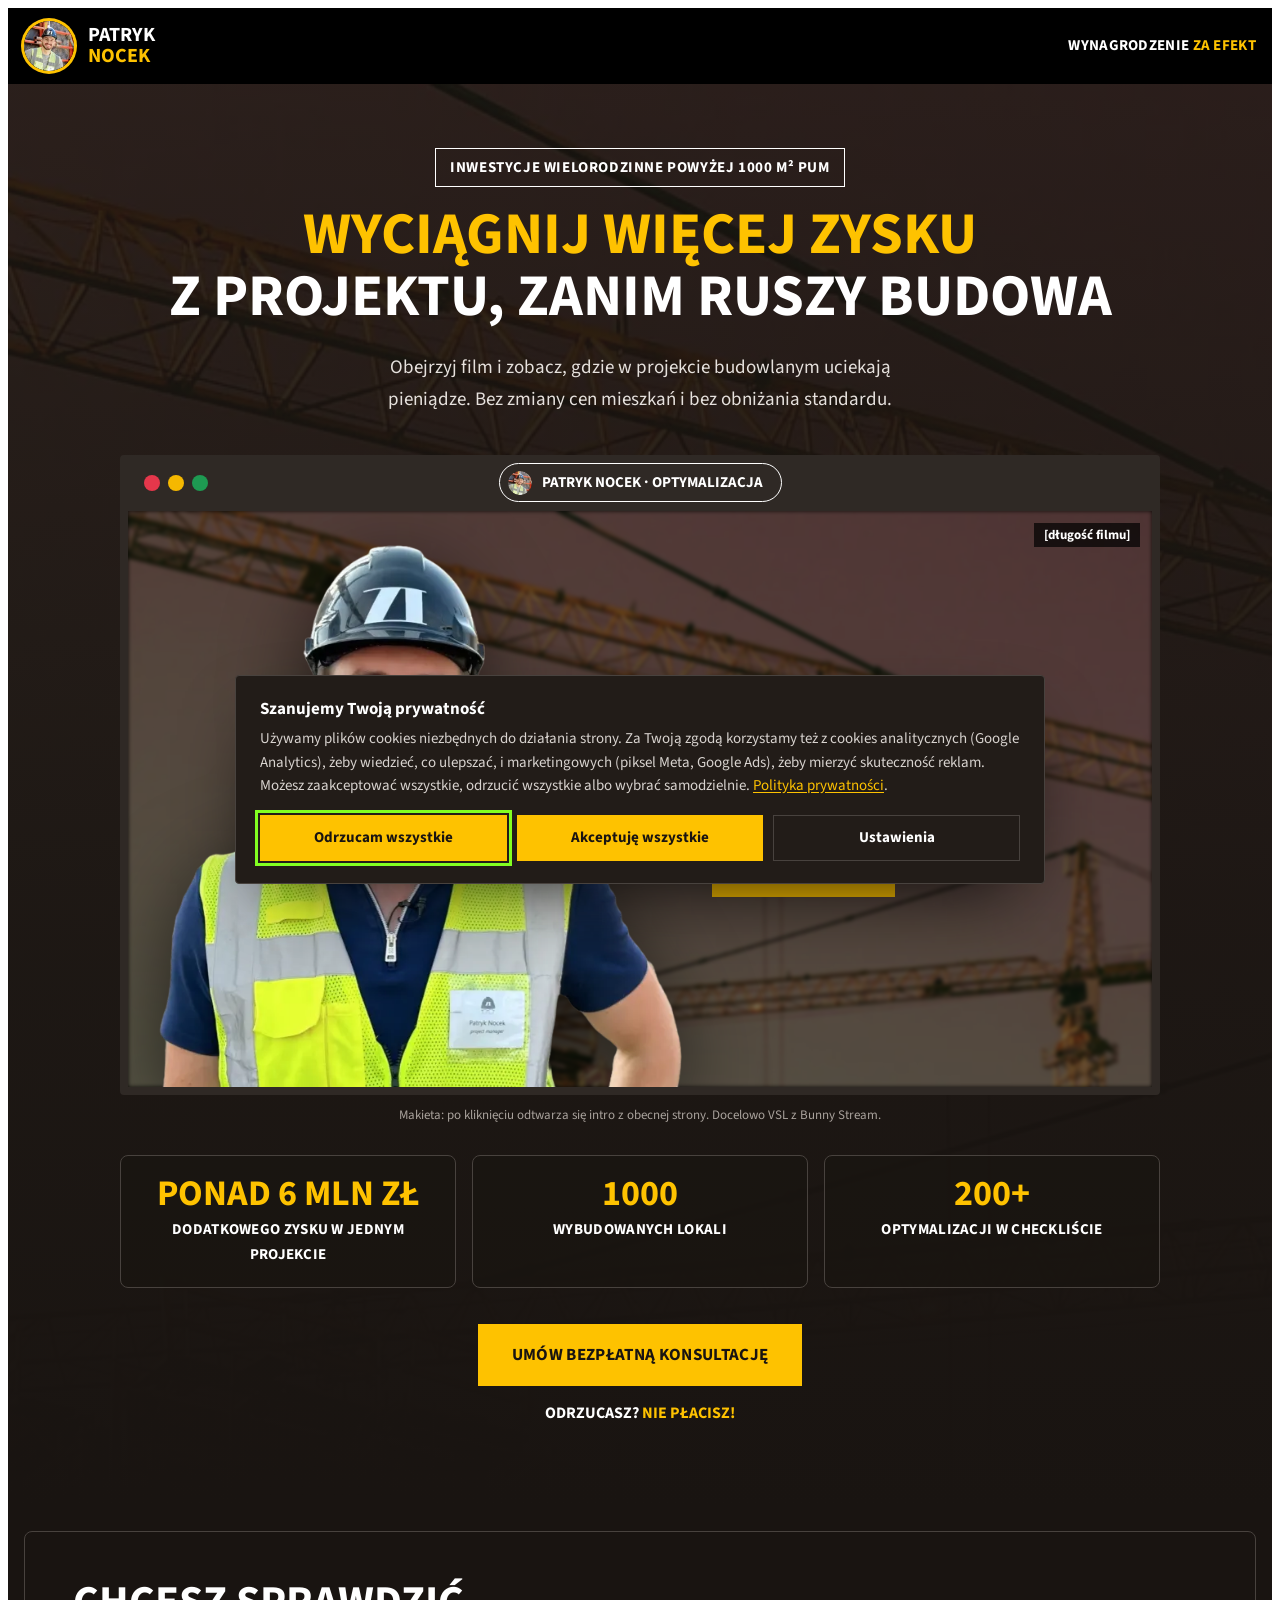
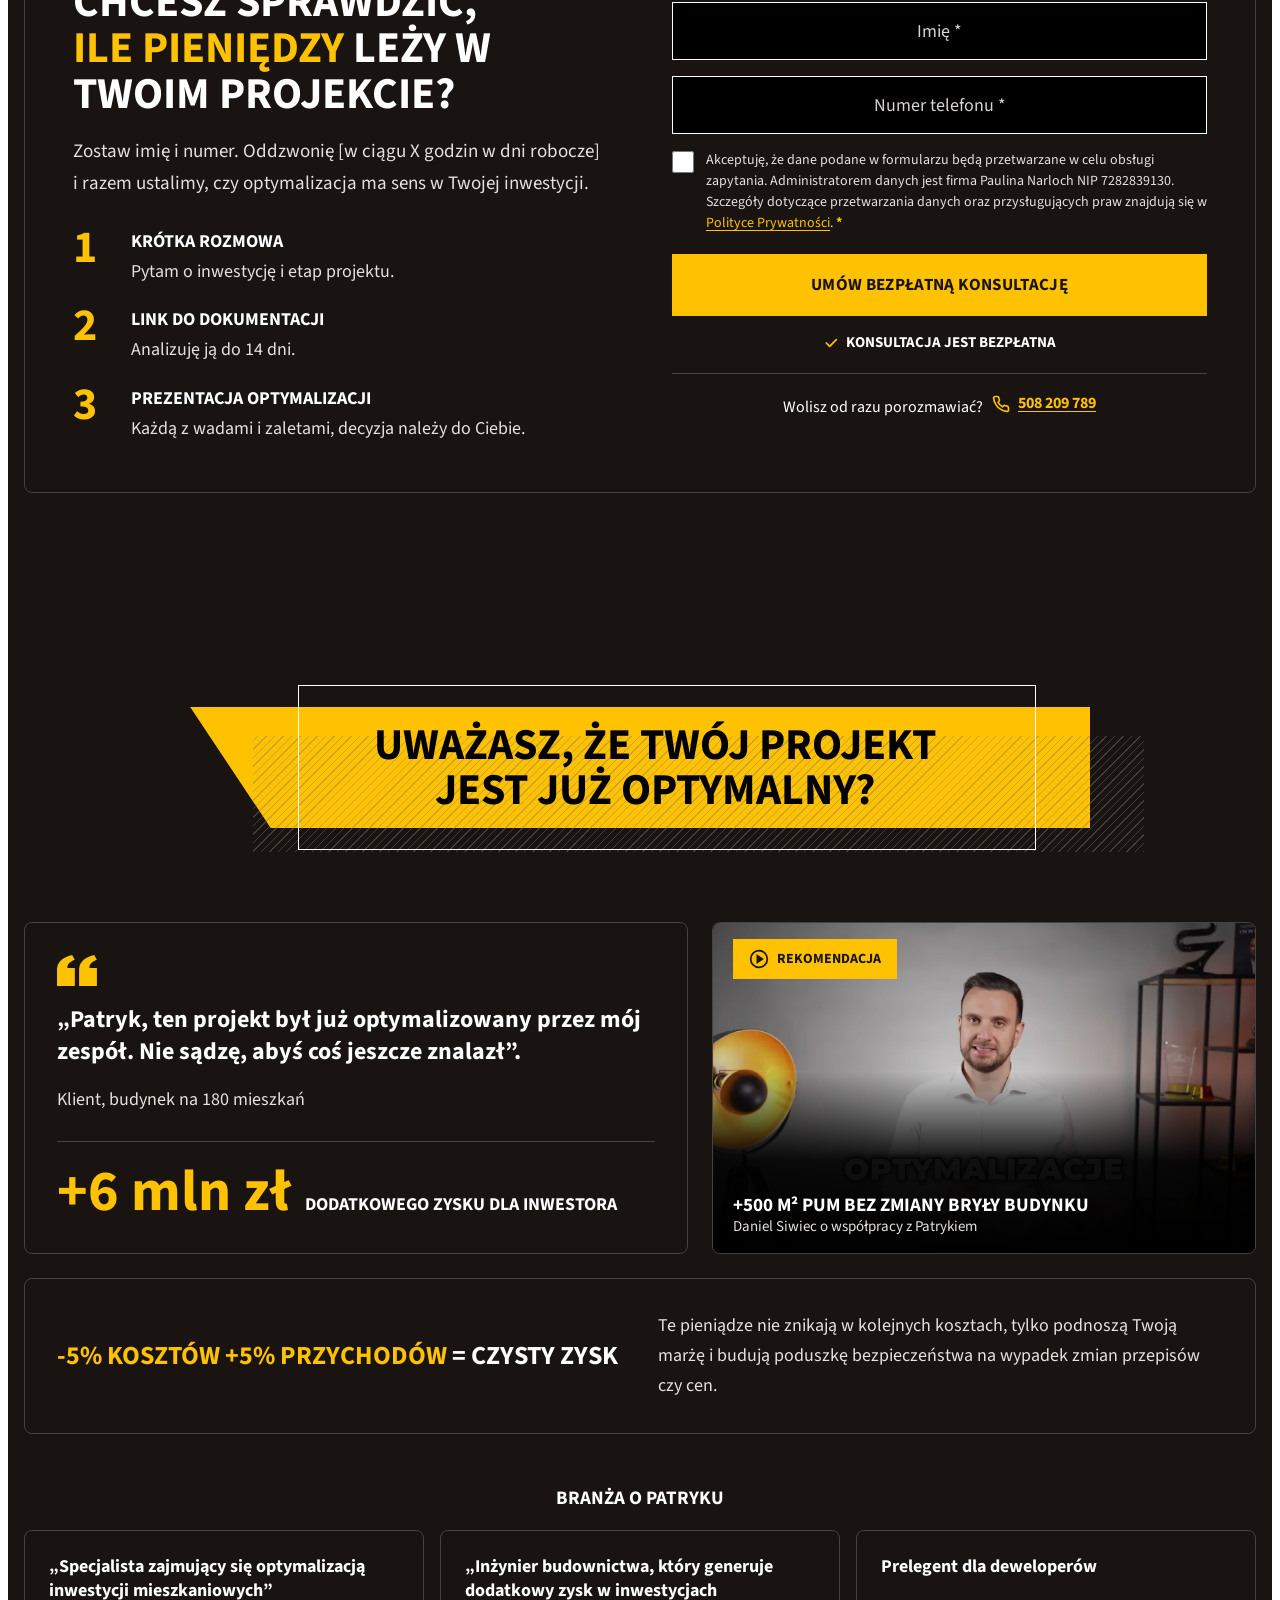
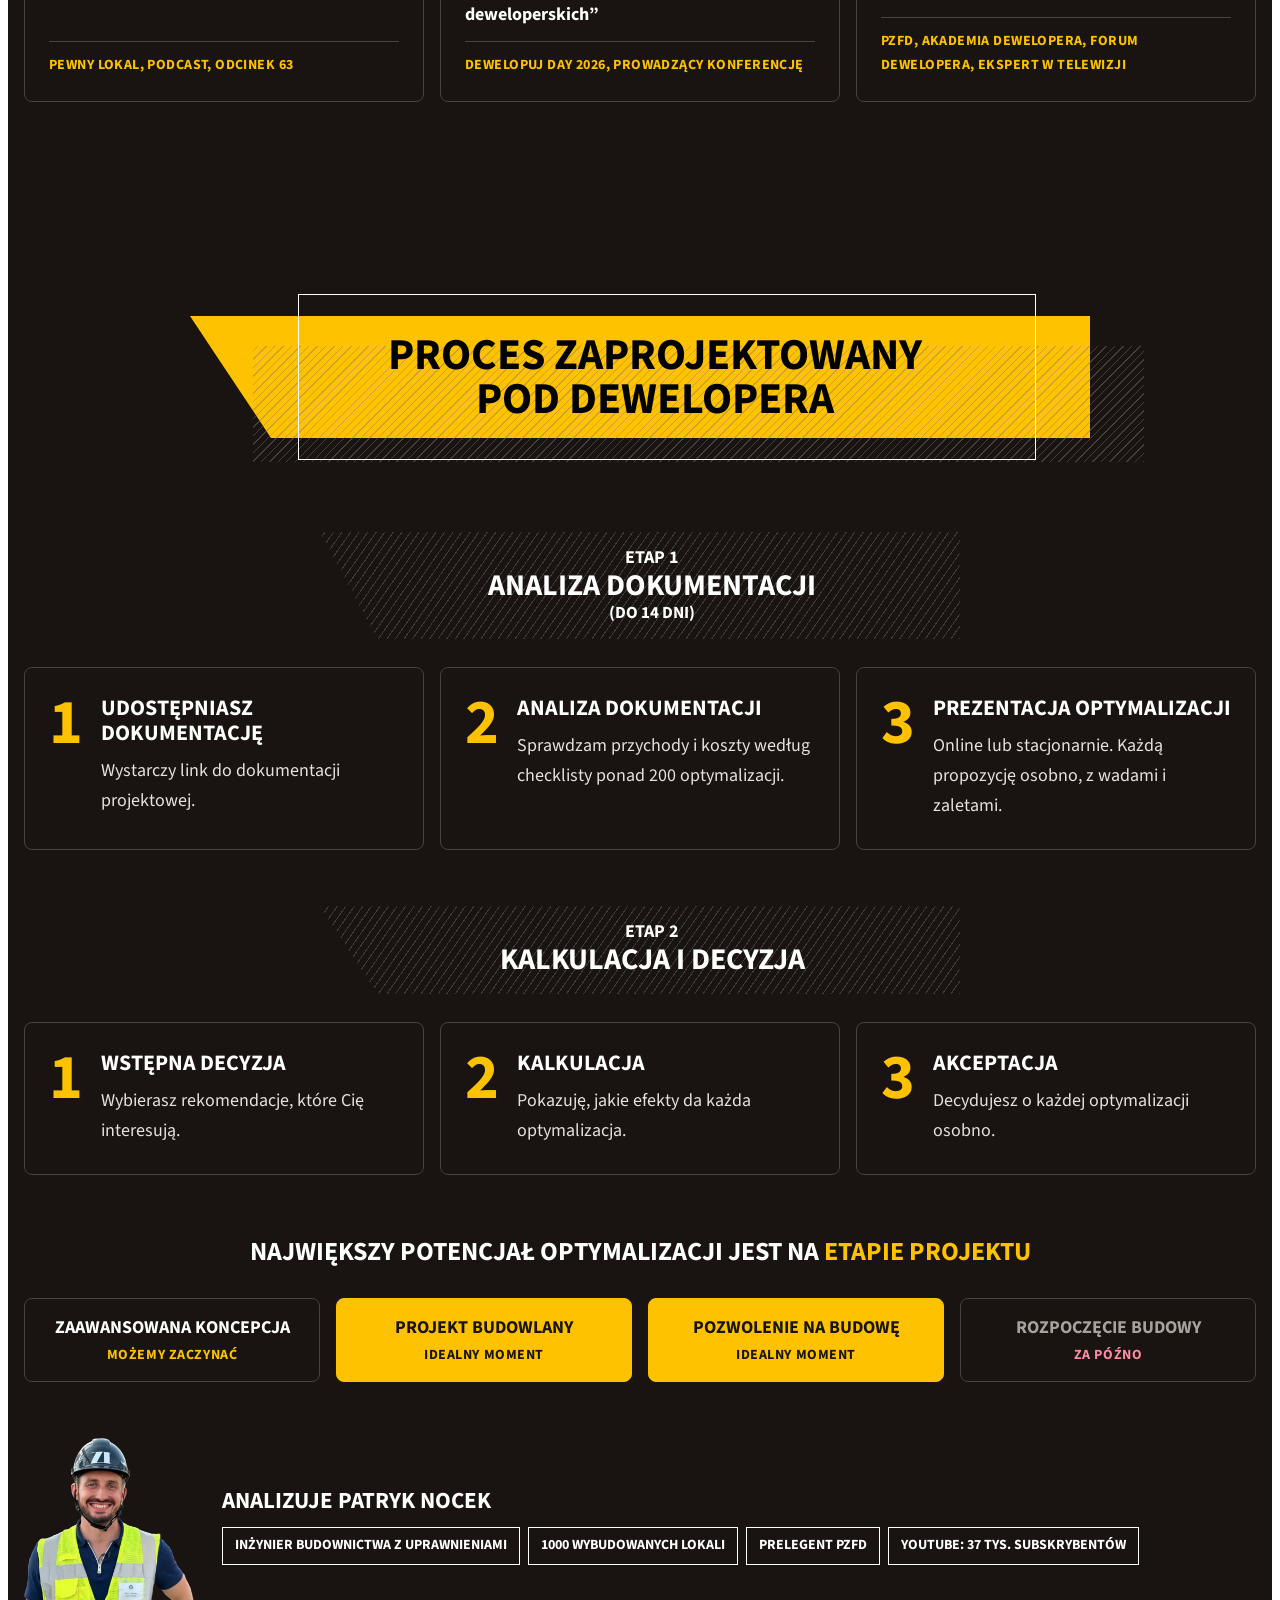
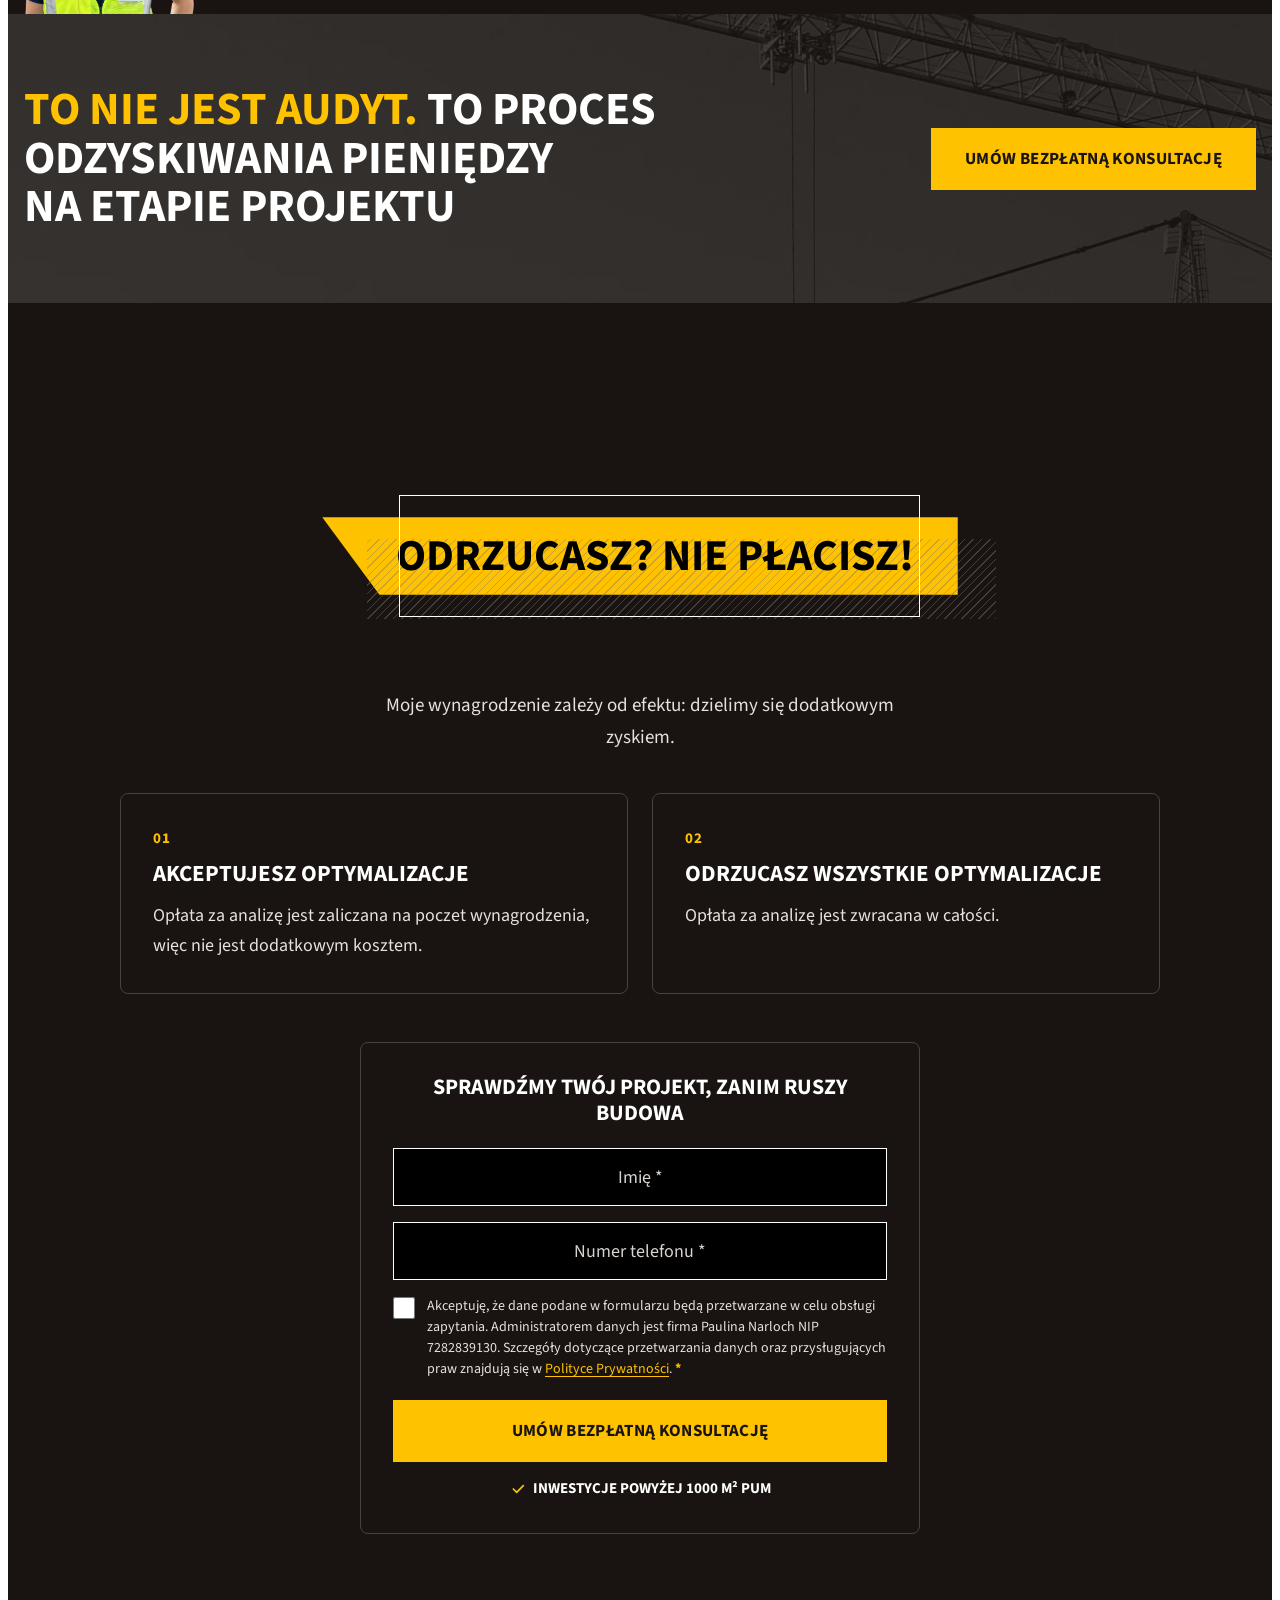
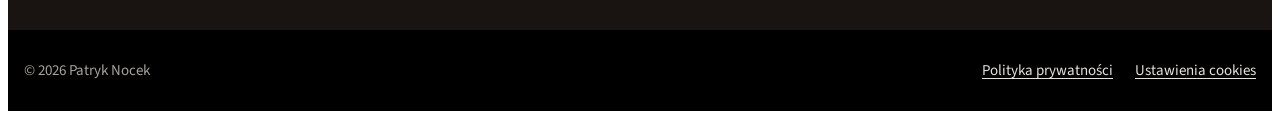
<file: index.html>
<!doctype html>
<html lang="pl">
<head>
<meta charset="utf-8">
<meta name="viewport" content="width=device-width, initial-scale=1">
<title>Bezpłatna konsultacja - optymalizacja projektu deweloperskiego | Patryk Nocek</title>
<meta name="description" content="Obejrzyj film i sprawdź, ile pieniędzy leży w Twoim projekcie. Optymalizacja inwestycji wielorodzinnych powyżej 1000 m² PUM. Odrzucasz? Nie płacisz.">
<meta name="robots" content="noindex">
<link rel="icon" href="assets/logo.webp">
<link rel="preload" as="font" type="font/woff2" href="assets/font/subset-SourceSans3-Bold.woff2" crossorigin>
<style>
@font-face{font-family:'Source Sans 3';src:url(assets/font/subset-SourceSans3-Regular.woff2) format('woff2');font-weight:400;font-style:normal;font-display:swap}
@font-face{font-family:'Source Sans 3';src:url(assets/font/subset-SourceSans3-Bold.woff2) format('woff2');font-weight:700;font-style:normal;font-display:swap}
</style>
<link rel="preload" as="image" href="assets/plakat-vsl.webp" fetchpriority="high">
<link rel="stylesheet" href="assets/wm-zgody/wm-zgody.css">
<script id="wm-zgody-domyslne">
/* Makieta: konfiguracja jak z wm_zgody_head() (WM Zgody 1.9.1), bez GTM. W WP wypisuje ją wtyczka. */
var wmzDL=window.dataLayer=(window.dataLayer||[]);function gtag(){wmzDL.push(arguments);}
window.wmZgodyCfg={"gtm":"","bv":"1","pv":"1","m":1,"f":0,"b":"makieta"};
(function(c){
  gtag('consent','default',{ad_storage:'denied',analytics_storage:'denied',ad_user_data:'denied',ad_personalization:'denied',functionality_storage:'granted',personalization_storage:'granted',security_storage:'granted',wait_for_update:500});
  gtag('set','ads_data_redaction',true);
  var m=document.cookie.match(/(?:^|; )wm_zgoda=([^;]+)/),z=null;
  try{z=m?JSON.parse(decodeURIComponent(m[1])):null;}catch(e){z=null;}
  var ok=(window.wmzWazna=function(z){return !!(z&&typeof z==='object'&&z.v===c.bv&&z.pv===c.pv&&z.cat&&typeof z.cat==='object'&&(z.cat.a===0||z.cat.a===1)&&(z.cat.m===0||z.cat.m===1)&&(z.cat.f===undefined||z.cat.f===0||z.cat.f===1)&&(z.id===undefined||/^[a-f0-9]{32}$/.test(z.id))&&z.s===c.s);})(z);
  if(!ok){window.wmZgoda=null;return;}
  window.wmZgoda=window.wmZgodyStart=z;document.documentElement.classList.add('wmz-ok');
  var a=z.cat&&z.cat.a?'granted':'denied',k=c.m&&z.cat&&z.cat.m?'granted':'denied';
  gtag('consent','update',{analytics_storage:a,ad_storage:k,ad_user_data:k,ad_personalization:k});
  wmzDL.push({event:'wm_zgody',wm_zgody_analityczne:a,wm_zgody_marketingowe:k});
})(window.wmZgodyCfg);
</script>
<noscript><style>.wm-zgody{display:none!important}</style></noscript>
<style>
/* WM Zgody w kolorach marki: tylko zmienne --wmz-* */
#wm-zgody,.wm-zgody-ikona{--wmz-tlo:#221c18;--wmz-tekst:#fff;--wmz-tekst2:#d8d3cf;--wmz-ramka:#48423E;--wmz-akcent:#FEC200;--wmz-link:#FEC200;--wmz-fokus:#82FF21;--wmz-r:4px;--wmz-btn-tlo:#FEC200;--wmz-btn-tekst:#191411;--wmz-btn2-tekst:#fff;--wmz-btn2-ramka:#48423E;--wmz-btn-r:0;--wmz-font:'Source Sans 3',system-ui,sans-serif;--wmz-cien:0 30px 80px -30px rgba(0,0,0,.9)}
html:has(#wm-zgody:not([hidden])) .pnvs-mbar{visibility:hidden}
@media (max-width:900px){html .wm-zgody-ikona{bottom:calc(84px + env(safe-area-inset-bottom,0px))}html:has(.pnvs-mbar.is-hidden) .wm-zgody-ikona{bottom:16px}}
</style>
<style>
/* Makieta landingu VSL Patryk Nocek. Język wizualny z optymalizacja.patryknocek.pl: kanciaste przyciski i pola,
   żółte belki-równoległoboki z białymi narożnikami, kreskowane tła, wersaliki. Wszystkie style pod .pnvs-page (GLAI). */
.pnvs-page{--pnvs-bg:#191411;--pnvs-bg2:#221c18;--pnvs-line:#48423E;--pnvs-text:#fff;--pnvs-text2:#e6e1dd;--pnvs-mute:#a9a29c;--pnvs-yellow:#FEC200;--pnvs-green:#82FF21;--pnvs-red:#EE0142;--pnvs-r:.5rem;--pnvs-max:1296px;
 --pnvs-hatch:repeating-linear-gradient(-55deg,rgba(255,255,255,.16) 0 1px,transparent 1px 7px);
 position:relative;background:var(--pnvs-bg);color:var(--pnvs-text);font:400 18px/1.67 'Source Sans 3',system-ui,-apple-system,'Segoe UI',Arial,sans-serif;-webkit-font-smoothing:antialiased;overflow-x:clip}
.pnvs-page *,.pnvs-page *::before,.pnvs-page *::after{box-sizing:border-box}
.pnvs-page img{max-width:100%;height:auto;display:block}
.pnvs-wrap{width:min(100% - 32px,var(--pnvs-max));margin-inline:auto}
.pnvs-sec{padding:96px 0}
/* kreskowany pas przy lewej krawędzi, jak na stronie głównej */
.pnvs-page::before{content:"";position:absolute;left:0;top:76px;bottom:0;width:76px;background:var(--pnvs-hatch);border-right:1px solid rgba(255,255,255,.08);pointer-events:none}
.pnvs-h1,.pnvs-h2,.pnvs-h3{margin:0;font-weight:700;line-height:1.05;text-transform:uppercase;text-wrap:balance}
.pnvs-h1{font-size:clamp(2.2rem,4.6vw,4.4rem)}
.pnvs-h2{font-size:clamp(1.8rem,3.4vw,2.9rem)}
.pnvs-h3{font-size:clamp(1.25rem,1.8vw,1.6rem);line-height:1.12}
.pnvs-hl{color:var(--pnvs-yellow)}
.pnvs-lead{margin:0;font-size:clamp(1.1rem,1.5vw,1.25rem);color:var(--pnvs-text2)}
.pnvs-p{margin:0;color:var(--pnvs-text2)}
.pnvs-link{color:var(--pnvs-yellow);text-decoration:underline;text-underline-offset:3px}
.pnvs-link:hover{color:#fff}

/* Tytuł sekcji jak na stronie głównej: żółty trapez, na nim przesunięta warstwa szarych kresek,
   czarny napis na wierzchu i cienka biała ramka wystająca nad i pod belkę */
.pnvs-title{position:relative;isolation:isolate;width:fit-content;max-width:min(100%,900px);margin:0 auto 72px;padding:22px 0}
.pnvs-band{position:relative;display:block;margin:0;padding:.38em 1em .38em 1.7em;color:#000;font-size:clamp(1.6rem,3.4vw,2.9rem);font-weight:700;line-height:1.02;text-align:center;text-transform:uppercase;text-wrap:balance}
.pnvs-band::before{content:"";position:absolute;inset:0;z-index:-2;background:var(--pnvs-yellow);clip-path:polygon(0 0,100% 0,100% 100%,9% 100%)}
.pnvs-title::before{content:"";position:absolute;z-index:-1;left:7%;right:-6%;top:calc(22px + 18%);bottom:-2px;background:repeating-linear-gradient(-45deg,rgba(130,120,110,.42) 0 1px,transparent 1px 6px);pointer-events:none}
.pnvs-title::after{content:"";position:absolute;z-index:1;left:12%;right:6%;top:0;bottom:0;border:1px solid #fff;pointer-events:none}

/* Nagłówek etapu: kreskowany równoległobok z białym tekstem */
.pnvs-stage{width:min(100%,640px);margin:0 auto 28px;padding:16px 24px 16px 48px;background:var(--pnvs-hatch);text-align:center;text-transform:uppercase;font-weight:700;line-height:1.15;clip-path:polygon(0 0,100% 0,100% 100%,9% 100%)}
.pnvs-stage small{display:block;font-size:18px}
.pnvs-stage b{display:block;font-size:clamp(1.4rem,2.4vw,1.9rem)}
.pnvs-stage span{display:block;font-size:17px}

/* Przyciski: prostokątne, żółte, wersaliki */
.pnvs-btn{display:inline-flex;align-items:center;justify-content:center;gap:12px;min-height:62px;padding:16px 34px;border:0;border-radius:0;background:var(--pnvs-yellow);color:#191411;font-family:inherit;font-size:17px;font-weight:700;line-height:1.2;letter-spacing:.02em;text-transform:uppercase;text-decoration:none;cursor:pointer;transition:background-color .2s}
.pnvs-btn:hover{background:#ffd23f}
.pnvs-btn:focus-visible,.pnvs-play:focus-visible,.pnvs-link:focus-visible,.pnvs-mini:focus-visible{outline:3px solid var(--pnvs-green);outline-offset:3px}
.pnvs-btn svg{width:20px;height:20px;flex:none}

/* Nagłówek strony: logo z żółtym pierścieniem, PATRYK / NOCEK */
.pnvs-top{position:relative;z-index:3;background:#000}
.pnvs-top .pnvs-wrap{display:flex;align-items:center;justify-content:space-between;gap:16px;min-height:76px}
.pnvs-brand{display:inline-flex;align-items:center;gap:14px;font-size:20px;font-weight:700;line-height:1.05;text-transform:uppercase}
.pnvs-brand b{display:block;color:var(--pnvs-yellow)}
.pnvs-page .pnvs-logo{width:50px;height:50px;border-radius:50%;box-shadow:0 0 0 3px var(--pnvs-yellow)}
.pnvs-top-note{margin:0;font-size:15px;font-weight:700;text-transform:uppercase;letter-spacing:.02em}
.pnvs-top-note b{color:var(--pnvs-yellow)}

/* S1 Hero z filmem */
.pnvs-hero{position:relative;padding:64px 0 80px;isolation:isolate}
.pnvs-hero::before{content:"";position:absolute;inset:0;z-index:-2;background:url(assets/plakat-vsl.webp) center/cover no-repeat;opacity:.3}
.pnvs-hero::after{content:"";position:absolute;inset:0;z-index:-1;background:linear-gradient(180deg,rgba(25,20,17,.6) 0%,rgba(25,20,17,.9) 60%,var(--pnvs-bg) 100%)}
.pnvs-hero-head{max-width:1040px;margin:0 auto 40px;text-align:center}
.pnvs-eyebrow{display:inline-block;margin:0 0 18px;padding:6px 14px;border:1px solid #fff;font-size:15px;font-weight:700;text-transform:uppercase;letter-spacing:.04em}
.pnvs-hero .pnvs-h1 .pnvs-hl{display:block}
.pnvs-hero-head .pnvs-lead{margin:22px auto 0;max-width:60ch}
/* Film w ramce okna, jak „Obejrzyj intro” na stronie głównej */
.pnvs-win{max-width:1040px;margin:0 auto;padding:0 8px 8px;background:#2f2925;border-radius:4px}
.pnvs-win-bar{display:flex;align-items:center;justify-content:center;position:relative;min-height:56px}
.pnvs-win-dots{position:absolute;left:16px;display:flex;gap:8px}
.pnvs-win-dots i{width:16px;height:16px;border-radius:50%;background:#e5374b}
.pnvs-win-dots i:nth-child(2){background:#f5b800}
.pnvs-win-dots i:nth-child(3){background:#1e9a52}
.pnvs-win-url{display:inline-flex;align-items:center;gap:10px;padding:6px 18px 6px 8px;border:1px solid #fff;border-radius:999px;font-size:15px;font-weight:700;text-transform:uppercase}
.pnvs-page .pnvs-win-url img{width:24px;height:24px;border-radius:50%}
.pnvs-video{position:relative;aspect-ratio:16/9;overflow:hidden;background:#000}
.pnvs-play{position:absolute;inset:0;display:grid;place-items:center;width:100%;height:100%;padding:0;border:0;background:#0f0c0a;color:#fff;cursor:pointer;font-family:inherit}
.pnvs-page .pnvs-play-bg{position:absolute;inset:0;width:100%;height:100%;object-fit:cover;opacity:.45;filter:blur(2px) saturate(.8)}
.pnvs-page .pnvs-play-who{position:absolute;left:3%;bottom:0;height:94%;width:auto;filter:drop-shadow(0 20px 40px rgba(0,0,0,.6))}
.pnvs-play-txt{position:relative;display:flex;flex-direction:column;align-items:center;margin-left:32%;text-align:center}
.pnvs-play-txt b{display:block;font-size:clamp(1.5rem,4.4vw,4rem);font-weight:700;line-height:1;text-transform:uppercase;text-shadow:3px 3px 0 #000}
.pnvs-play-txt b span{display:block;color:var(--pnvs-yellow)}
.pnvs-play-txt .pnvs-play-btn{display:inline-flex;align-items:center;gap:12px;margin-top:22px;padding:16px 30px;background:var(--pnvs-yellow);color:#191411;font-size:clamp(.95rem,1.4vw,1.1rem);font-weight:700;text-transform:uppercase}
.pnvs-play-btn svg{width:30px;height:30px}
.pnvs-play:hover .pnvs-play-btn{background:#ffd23f}
.pnvs-play-len{position:absolute;right:12px;top:12px;padding:3px 10px;background:rgba(0,0,0,.7);font-size:13px;font-weight:700}
.pnvs-video video,.pnvs-video iframe{position:absolute;inset:0;width:100%;height:100%;border:0}
.pnvs-video-note{max-width:1040px;margin:10px auto 0;font-size:13px;color:var(--pnvs-mute);text-align:center}
.pnvs-facts{list-style:none;padding:0;display:grid;grid-template-columns:repeat(3,1fr);gap:16px;max-width:1040px;margin:28px auto 0}
.pnvs-fact{padding:20px 22px;border:1px solid var(--pnvs-line);border-radius:var(--pnvs-r);background:rgba(25,20,17,.7);text-align:center}
.pnvs-fact b{display:block;font-size:clamp(1.6rem,2.8vw,2.4rem);font-weight:700;line-height:1;text-transform:uppercase;color:var(--pnvs-yellow)}
.pnvs-fact span{display:block;margin-top:6px;font-size:15px;font-weight:700;text-transform:uppercase;letter-spacing:.02em}
.pnvs-hero-cta{display:flex;flex-direction:column;align-items:center;gap:14px;margin-top:36px}
.pnvs-hero-cta small{font-size:16px;font-weight:700;text-transform:uppercase}
.pnvs-hero-cta small b{color:var(--pnvs-yellow)}

/* S2 i S5 Formularz: czarne pola z białą ramką, bez zaokrągleń */
.pnvs-form-sec{padding:24px 0 96px}
.pnvs-form-grid{display:grid;grid-template-columns:1fr 1fr;gap:64px;align-items:center;padding:48px;border:1px solid var(--pnvs-line);border-radius:var(--pnvs-r)}
.pnvs-form-intro .pnvs-lead{margin-top:18px}
.pnvs-steps{display:grid;gap:18px;margin:28px 0 0;padding:0;list-style:none}
.pnvs-steps li{display:grid;grid-template-columns:44px 1fr;gap:14px;align-items:start;color:var(--pnvs-text2)}
.pnvs-steps li i{font-style:normal;font-size:46px;font-weight:700;line-height:.9;color:var(--pnvs-yellow)}
.pnvs-steps li b{display:block;color:#fff;font-weight:700;text-transform:uppercase}
.pnvs-ff-h{margin:0 0 22px;font-size:1.4rem;font-weight:700;line-height:1.15;text-transform:uppercase;text-align:center}
.pnvs-ff .ff-el-group{margin:0 0 16px}
.pnvs-ff .ff-el-input--label label{display:block;margin:0 0 6px;font-size:15px;font-weight:700;text-transform:uppercase;letter-spacing:.03em;color:#fff}
.pnvs-ff .ff-el-input--label.asterisk-right label::after{content:" *";color:var(--pnvs-yellow)}
.pnvs-ff .ff-el-form-control{width:100%;min-height:58px;padding:12px 16px;border:1px solid #fff;border-radius:0;background:#000;color:#fff;font-family:inherit;font-size:18px;line-height:1.4;transition:border-color .2s,box-shadow .2s}
.pnvs-ff .ff-el-form-control::placeholder{color:#9c948e;opacity:1}
.pnvs-ff .ff-el-form-control:focus{outline:none;border-color:var(--pnvs-yellow);box-shadow:0 0 0 3px rgba(254,194,0,.35)}
.pnvs-ff .ff-el-is-error .ff-el-form-control{border-color:#ff5c7f;box-shadow:0 0 0 3px rgba(238,1,66,.3)}
.pnvs-ff .error.text-danger{display:block;margin-top:7px;font-size:15px;font-weight:700;color:#ff8aa3}
.pnvs-ff .pnvs-clause p{margin:0;font-size:14px;line-height:1.5;color:var(--pnvs-text2)}
.pnvs-ff .ff_submit_btn_wrapper{margin-top:20px}
.pnvs-ff .ff-btn-submit{width:100%}
.pnvs-ff .ff-btn-submit[aria-busy="true"]{opacity:.75;cursor:progress}
.pnvs-ff-note{display:flex;flex-wrap:wrap;justify-content:center;gap:6px 18px;margin:14px 0 0;font-size:15px;font-weight:700;text-transform:uppercase;text-align:center}
.pnvs-ff-note span{display:inline-flex;align-items:center;gap:7px}
.pnvs-ff-note svg{width:16px;height:16px;flex:none;stroke:var(--pnvs-yellow)}

/* Karty: ciemne, cienka ramka, małe zaokrąglenie */
.pnvs-card{padding:32px;border:1px solid var(--pnvs-line);border-radius:var(--pnvs-r)}
.pnvs-card .pnvs-h3{margin-bottom:14px}

/* S3 Efekty */
.pnvs-proof-grid{display:grid;grid-template-columns:1.1fr .9fr;gap:24px;align-items:stretch}
.pnvs-quote{display:flex;flex-direction:column;margin:0}
.pnvs-page .pnvs-quote img{width:40px;margin-bottom:18px}
.pnvs-quote blockquote{margin:0;font-size:clamp(1.2rem,1.9vw,1.5rem);font-weight:700;line-height:1.35}
.pnvs-quote figcaption{margin:16px 0 26px;color:var(--pnvs-text2)}
.pnvs-quote-res{display:flex;flex-wrap:wrap;align-items:baseline;gap:6px 14px;margin-top:auto;padding-top:22px;border-top:1px solid var(--pnvs-line)}
.pnvs-quote-res b{font-size:clamp(2.4rem,4.6vw,3.6rem);font-weight:700;line-height:1;color:var(--pnvs-yellow)}
.pnvs-quote-res span{font-weight:700;text-transform:uppercase}
.pnvs-mini{position:relative;display:block;width:100%;min-height:280px;padding:0;border:1px solid var(--pnvs-line);border-radius:var(--pnvs-r);overflow:hidden;background:#000;color:#fff;cursor:pointer;text-align:left;font-family:inherit}
.pnvs-page .pnvs-mini img{position:absolute;inset:0;width:100%;height:100%;object-fit:cover;opacity:.45}
.pnvs-mini-txt{position:absolute;left:20px;right:20px;bottom:16px}
.pnvs-mini-txt b{display:block;font-size:1.2rem;line-height:1.15;text-transform:uppercase}
.pnvs-mini-txt span{font-size:15px;color:var(--pnvs-text2)}
.pnvs-mini-play{position:absolute;left:20px;top:16px;display:inline-flex;align-items:center;gap:8px;padding:10px 16px;background:var(--pnvs-yellow);color:#191411;font-size:14px;font-weight:700;text-transform:uppercase}
.pnvs-mini-play svg{width:20px;height:20px}
.pnvs-eq-row{font-size:clamp(1.3rem,2vw,1.7rem);font-weight:700;line-height:1.15;text-transform:uppercase}
.pnvs-eq{grid-column:1/-1;display:grid;grid-template-columns:auto 1fr;gap:12px 40px;align-items:center}
.pnvs-eq .pnvs-eq-row{margin:0}
.pnvs-eq .pnvs-p{max-width:62ch}

.pnvs-press{grid-column:1/-1;margin-top:24px}
.pnvs-press-h{margin:0 0 16px;font-size:1.2rem;font-weight:700;text-transform:uppercase;text-align:center}
.pnvs-press-list{display:grid;grid-template-columns:repeat(3,1fr);gap:16px;margin:0;padding:0;list-style:none}
.pnvs-press-list .pnvs-card{display:flex;flex-direction:column;justify-content:space-between;gap:14px;padding:24px}
.pnvs-press-list blockquote{margin:0;font-size:1.1rem;font-weight:700;line-height:1.35}
.pnvs-press-list p{margin:0;padding-top:12px;border-top:1px solid var(--pnvs-line);font-size:14px;font-weight:700;text-transform:uppercase;letter-spacing:.03em;color:var(--pnvs-yellow)}
.pnvs-page .pnvs-mini[data-yt] img{opacity:.8}
.pnvs-mini[data-yt]::after{content:"";position:absolute;inset:0;background:linear-gradient(180deg,transparent 45%,rgba(0,0,0,.92) 72%,#000 100%)}
.pnvs-mini-txt,.pnvs-mini-play{z-index:1}
.pnvs-mini iframe{position:absolute;inset:0;width:100%;height:100%;border:0}
/* S4 Proces */
.pnvs-steps3{display:grid;grid-template-columns:repeat(3,1fr);gap:16px;margin:0 0 56px;padding:0;list-style:none}
.pnvs-step{display:grid;grid-template-columns:auto 1fr;gap:18px;padding:28px 24px}
.pnvs-step>i{font-style:normal;font-size:64px;font-weight:700;line-height:.85;color:var(--pnvs-yellow)}
.pnvs-step .pnvs-h3{font-size:1.4rem;margin-bottom:10px}
.pnvs-when{margin-top:8px}
.pnvs-when-h{margin:0 0 24px;font-size:clamp(1.2rem,2vw,1.6rem);font-weight:700;text-transform:uppercase;text-align:center}
.pnvs-time{display:grid;grid-template-columns:repeat(4,1fr);gap:16px}
.pnvs-time div{padding:18px 14px;border:1px solid var(--pnvs-line);border-radius:var(--pnvs-r);text-align:center;font-weight:700;text-transform:uppercase;line-height:1.2}
.pnvs-time b{display:block;margin-top:8px;font-size:14px;letter-spacing:.04em}
.pnvs-time .is-best{border-color:var(--pnvs-yellow);background:var(--pnvs-yellow);color:#191411}
.pnvs-time .is-ok b{color:var(--pnvs-yellow)}
.pnvs-time .is-late{color:var(--pnvs-mute)}
.pnvs-time .is-late b{color:#ff8aa3}
.pnvs-who{display:grid;grid-template-columns:auto 1fr;gap:28px;align-items:center;margin-top:56px}
.pnvs-page .pnvs-who img{width:170px}
.pnvs-cred{display:flex;flex-wrap:wrap;gap:8px;margin:14px 0 0;padding:0;list-style:none}
.pnvs-cred li{padding:6px 12px;border:1px solid #fff;font-size:14px;font-weight:700;text-transform:uppercase}
/* Pas CTA, jak „To nie jest audyt…” na stronie głównej */
.pnvs-cta-band{position:relative;isolation:isolate;padding:72px 0}
.pnvs-cta-band::before{content:"";position:absolute;inset:0;z-index:-2;background:url(assets/plakat-vsl.webp) center/cover;filter:grayscale(1)}
.pnvs-cta-band::after{content:"";position:absolute;inset:0;z-index:-1;background:rgba(25,20,17,.78)}
.pnvs-cta-band .pnvs-wrap{display:flex;align-items:center;justify-content:space-between;gap:32px}
.pnvs-cta-band .pnvs-h2{font-size:clamp(1.8rem,3.6vw,3.2rem);max-width:30ch}

/* S5 Gwarancja */
.pnvs-guar{padding:96px 0}
.pnvs-guar-grid{display:grid;grid-template-columns:1fr 1fr;gap:24px;max-width:1040px;margin:0 auto 48px}
.pnvs-guar-grid .pnvs-card>i{display:block;margin-bottom:10px;font-style:normal;font-size:15px;font-weight:700;letter-spacing:.04em;color:var(--pnvs-yellow)}
.pnvs-guar-lead{max-width:62ch;margin:0 auto 40px;text-align:center}
.pnvs-guar .pnvs-ff{max-width:560px;margin:0 auto;padding:32px;border:1px solid var(--pnvs-line);border-radius:var(--pnvs-r)}
.pnvs-sec-cta{display:flex;justify-content:center;margin-top:48px}

/* Stopka */
.pnvs-foot{position:relative;padding:28px 0;background:#000;font-size:15px;color:var(--pnvs-mute)}
.pnvs-foot .pnvs-wrap{display:flex;flex-wrap:wrap;justify-content:space-between;gap:12px 28px}
.pnvs-foot p{margin:0}
.pnvs-foot nav{display:flex;flex-wrap:wrap;gap:8px 22px}
.pnvs-foot a{color:var(--pnvs-text2);text-underline-offset:3px}

/* Przypięty CTA na telefonie */
.pnvs-mbar{position:fixed;left:0;right:0;bottom:0;z-index:20;display:none;padding:10px 16px calc(10px + env(safe-area-inset-bottom,0px));background:#000;box-shadow:0 -1px 0 var(--pnvs-line);transition:transform .25s ease}
.pnvs-mbar .pnvs-btn{width:100%;min-height:52px;font-size:16px}
.pnvs-mbar.is-hidden{transform:translateY(110%)}

/* Wejścia przy przewijaniu (tylko z JS) */
.pnvs-js .pnvs-rv{opacity:0;transform:translateY(18px);transition:opacity .6s ease,transform .6s ease}
.pnvs-js .pnvs-rv.is-in{opacity:1;transform:none}

/* Etykiety tylko dla czytników ekranu (pola mają placeholdery jak na stronie głównej) */
.pnvs-sr{position:absolute;width:1px;height:1px;overflow:hidden;clip:rect(0 0 0 0);white-space:nowrap}
.pnvs-ff .ff-el-form-control{text-align:center}
.pnvs-ff .ff-el-form-control::placeholder{color:#d8d3cf}
.pnvs-ff .ff-el-tc{display:grid;grid-template-columns:22px 1fr;gap:12px;align-items:start;font-size:14px;line-height:1.5;color:var(--pnvs-text2);cursor:pointer}
.pnvs-ff .ff-el-tc input{width:22px;height:22px;margin:1px 0 0;border-radius:0;accent-color:var(--pnvs-yellow);cursor:pointer}
.pnvs-req{color:var(--pnvs-yellow)}
.pnvs-call{margin:18px 0 0;padding-top:16px;border-top:1px solid var(--pnvs-line);font-size:16px;text-align:center}
.pnvs-call-link{display:inline-flex;align-items:center;gap:8px;margin-left:6px;color:var(--pnvs-yellow);font-weight:700;text-decoration:underline;text-underline-offset:3px}
.pnvs-call-link svg{width:18px;height:18px}
.pnvs-call-link:focus-visible,.pnvs-mbar-tel:focus-visible,.pnvs-modal-x:focus-visible{outline:3px solid var(--pnvs-green);outline-offset:3px}

/* Pasek na telefonie: formularz albo od razu telefon */
.pnvs-mbar{gap:8px}
.pnvs-mbar .pnvs-btn{flex:1}
.pnvs-mbar-tel{display:grid;place-items:center;flex:none;width:58px;min-height:52px;background:#fff;color:#000}
.pnvs-mbar-tel svg{width:24px;height:24px}

/* Polityka prywatności w oknie */
.pnvs-modal{width:min(100% - 24px,820px);max-height:min(88vh,900px);max-height:min(88dvh,900px);padding:0;border:1px solid #fff;border-radius:0;background:var(--pnvs-bg);color:var(--pnvs-text);overflow:hidden;flex-direction:column}
.pnvs-modal[open]{display:flex}
.pnvs-modal::backdrop{background:rgba(0,0,0,.75)}
.pnvs-modal-head{display:flex;align-items:center;justify-content:space-between;gap:16px;padding:16px 16px 16px 28px;background:var(--pnvs-yellow);color:#000}
.pnvs-modal-h{margin:0;font-size:clamp(1.3rem,2.4vw,1.8rem);font-weight:700;line-height:1.1;text-transform:uppercase}
.pnvs-modal-x{display:grid;place-items:center;flex:none;width:48px;height:48px;padding:0;border:0;background:#000;color:#fff;cursor:pointer}
.pnvs-modal-x svg{width:22px;height:22px}
.pnvs-modal-body{padding:8px 28px 24px;overflow-y:auto;overscroll-behavior:contain;font-size:16px;line-height:1.6;color:var(--pnvs-text2)}
.pnvs-modal-body h3{margin:24px 0 8px;color:#fff;font-size:1.05rem;font-weight:700;text-transform:uppercase}
.pnvs-modal-body p,.pnvs-modal-body ul{margin:0 0 10px}
.pnvs-modal-body ul{padding-left:20px}
.pnvs-modal-meta{margin-top:14px!important;font-size:14px;color:var(--pnvs-mute)}
.pnvs-modal-foot{padding:16px 28px;border-top:1px solid var(--pnvs-line)}
.pnvs-modal-foot .pnvs-btn{min-height:52px}
html:has(.pnvs-modal[open]){overflow:hidden}
@media (max-width:1460px){.pnvs-page::before{display:none}}
@media (max-width:900px){
 .pnvs-sec{padding:64px 0}
 .pnvs-hero{padding:40px 0 56px}
 .pnvs-top-note{display:none}
 .pnvs-title{margin-bottom:44px;padding:14px 0}
 .pnvs-band{padding:.42em .7em .42em 1.3em}
 .pnvs-title::before{top:calc(14px + 18%);right:-3%}
 .pnvs-form-grid{grid-template-columns:1fr;gap:32px;padding:24px 16px}
 .pnvs-proof-grid,.pnvs-guar-grid,.pnvs-eq,.pnvs-press-list{grid-template-columns:1fr}
 .pnvs-mini{aspect-ratio:16/9;min-height:0}
 .pnvs-mini[data-yt]{aspect-ratio:4/3}
 .pnvs-page .pnvs-mini[data-yt] img{object-position:58% 20%}
 .pnvs-steps3{grid-template-columns:1fr;margin-bottom:40px}
 .pnvs-time{grid-template-columns:1fr 1fr;gap:10px}
 .pnvs-card{padding:24px 20px}
 .pnvs-cta-band .pnvs-wrap{flex-direction:column;align-items:flex-start}
 .pnvs-guar{padding:64px 0}
 .pnvs-guar .pnvs-ff{padding:24px 16px}
 .pnvs-mbar{display:flex}
 .pnvs-modal-head{padding:12px 12px 12px 18px}
 .pnvs-modal-body{padding:4px 18px 18px}
 .pnvs-modal-foot{padding:12px 18px}
 .pnvs-foot{padding-bottom:96px}
}
@media (max-width:560px){
 .pnvs-facts{grid-template-columns:1fr;gap:10px}
 .pnvs-fact{display:flex;align-items:baseline;gap:14px;padding:14px 16px;text-align:left}
 .pnvs-fact b{flex:none;font-size:1.5rem}
 .pnvs-fact span{margin:0}
 .pnvs-win{padding:0 4px 4px}
 .pnvs-win-bar{min-height:44px}
 .pnvs-win-dots i{width:11px;height:11px}
 .pnvs-win-url{font-size:12px;padding:4px 12px 4px 4px}
 .pnvs-page .pnvs-win-url img{width:18px;height:18px}
 .pnvs-page .pnvs-play-who{left:-6%;height:90%}
 .pnvs-play-txt{margin-left:38%}
 .pnvs-play-txt .pnvs-play-btn{margin-top:12px;padding:10px 14px}
 .pnvs-play-btn svg{width:22px;height:22px}
 .pnvs-play-len{display:none}
 .pnvs-btn{width:100%;padding:14px 18px}
 .pnvs-who{grid-template-columns:1fr}
 .pnvs-page .pnvs-who img{width:140px}
}
@media (prefers-reduced-motion:reduce){
 .pnvs-page *,.pnvs-page *::before,.pnvs-page *::after{transition:none!important;animation:none!important}
 .pnvs-js .pnvs-rv{opacity:1;transform:none}
}
</style>
</head>
<body>
<!-- WM Zgody 1.9.1: znaczniki jak z wm_zgody_baner(), teksty z presetu pl (bez kategorii funkcjonalnej). W WP renderuje wtyczka. -->
<div class="wm-zgody" id="wm-zgody" data-wmz-b="makieta" role="region" aria-labelledby="wm-zgody-t">
  <div class="wm-zgody-in">
    <p class="wm-zgody-t" id="wm-zgody-t">Szanujemy Twoją prywatność</p>
    <p class="wm-zgody-p">Używamy plików cookies niezbędnych do działania strony. Za Twoją zgodą korzystamy też z cookies analitycznych (Google Analytics), żeby wiedzieć, co ulepszać, i marketingowych (piksel Meta, Google Ads), żeby mierzyć skuteczność reklam. Możesz zaakceptować wszystkie, odrzucić wszystkie albo wybrać samodzielnie. <a href="#polityka-prywatnosci" data-polityka>Polityka prywatności</a>.</p>
    <form class="wm-zgody-kat" id="wm-zgody-kat" hidden>
      <label class="wm-zgody-k" for="wm-zgody-k-n"><input type="checkbox" id="wm-zgody-k-n" name="n" checked disabled><span><b>Niezbędne</b>Działanie strony, bezpieczeństwo i zapamiętanie Twojego wyboru w tym banerze. Zawsze włączone.</span></label>
      <label class="wm-zgody-k" for="wm-zgody-k-a"><input type="checkbox" id="wm-zgody-k-a" name="a"><span><b>Analityczne</b>Google Analytics 4 (Google): statystyki odwiedzin i korzystania ze strony. Dane mogą trafiać poza EOG na podstawie decyzji o adekwatności albo innych zabezpieczeń wskazanych przez dostawcę.</span></label>
      <label class="wm-zgody-k" for="wm-zgody-k-m"><input type="checkbox" id="wm-zgody-k-m" name="m"><span><b>Marketingowe</b>Piksel Meta (Meta Platforms Ireland) i Google Ads (Google): pomiar skuteczności reklam i dopasowanie reklam do osób, które odwiedziły stronę. Dane mogą trafiać poza EOG, m.in. do USA.</span></label>
    </form>
    <div class="wm-zgody-btns">
      <button type="button" class="wm-zgody-b" data-wm="nie">Odrzucam wszystkie</button>
      <button type="button" class="wm-zgody-b" data-wm="tak">Akceptuję wszystkie</button>
      <button type="button" class="wm-zgody-b wm-zgody-b2" data-wm="ustawienia" aria-expanded="false" aria-controls="wm-zgody-kat">Ustawienia</button>
      <button type="button" class="wm-zgody-b wm-zgody-b2" data-wm="zapisz" hidden>Zapisz wybór</button>
    </div>
  </div>
</div>
<button type="button" class="wm-zgody-ikona" data-wm="otworz" aria-label="Ustawienia cookies" title="Ustawienia cookies" hidden><svg viewBox="0 0 24 24" aria-hidden="true"><path d="M12 3a9 9 0 1 0 9 9 4 4 0 0 1-4-4 4 4 0 0 1-4-4 1 1 0 0 0-1-1Z"/><circle cx="8.5" cy="10.5" r="1"/><circle cx="12" cy="15.5" r="1"/><circle cx="16" cy="13" r="1"/></svg></button>
<div class="pnvs-page">

<header class="pnvs-top">
 <div class="pnvs-wrap">
  <span class="pnvs-brand"><img class="pnvs-logo" src="assets/logo.webp" width="96" height="96" alt=""><span>Patryk<b>Nocek</b></span></span>
  <p class="pnvs-top-note">Wynagrodzenie <b>za efekt</b></p>
 </div>
</header>

<main>
<!-- S1: film (VSL). Nagłówek do dopasowania do tekstu reklamy (message match). -->
<section class="wp-section alignfull pnvs-hero" aria-labelledby="pnvs-h1">
 <div class="wp-content-wrap pnvs-wrap">
  <div class="pnvs-hero-head">
   <p class="pnvs-eyebrow">Inwestycje wielorodzinne powyżej 1000 m² PUM</p>
   <h1 class="pnvs-h1" id="pnvs-h1"><span class="pnvs-hl">Wyciągnij więcej zysku</span> z projektu, zanim ruszy budowa</h1>
   <p class="pnvs-lead">Obejrzyj film i zobacz, gdzie w projekcie budowlanym uciekają pieniądze. Bez zmiany cen mieszkań i bez obniżania standardu.</p>
  </div>

  <!-- Odtwarzacz: w WP Fluent Player albo odtwarzacz Bunny Stream, ładowany dopiero po kliknięciu (fasada). -->
  <div class="pnvs-win">
   <div class="pnvs-win-bar" aria-hidden="true">
    <span class="pnvs-win-dots"><i></i><i></i><i></i></span>
    <span class="pnvs-win-url"><img src="assets/logo.webp" width="96" height="96" alt="">Patryk Nocek · optymalizacja</span>
   </div>
   <div class="pnvs-video" id="pnvs-vsl" data-gl-part="vsl" data-bunny-library="[ID BIBLIOTEKI BUNNY]" data-bunny-video="[ID FILMU BUNNY]" data-video-title="VSL optymalizacja">
    <button class="pnvs-play" type="button" aria-label="Obejrzyj film z napisami: odtwórz">
     <img class="pnvs-play-bg" src="assets/plakat-vsl.webp" width="1280" height="720" alt="" fetchpriority="high">
     <img class="pnvs-play-who" src="assets/nocek-640.webp" width="640" height="662" alt="">
     <span class="pnvs-play-len">[długość filmu]</span>
     <span class="pnvs-play-txt">
      <b><span>Obejrzyj film</span>z napisami</b>
      <span class="pnvs-play-btn"><svg viewBox="0 0 24 24" fill="none" stroke="currentColor" stroke-width="2" aria-hidden="true"><circle cx="12" cy="12" r="10"/><path d="M10 8l6 4-6 4z" fill="currentColor"/></svg>Odtwórz</span>
     </span>
    </button>
   </div>
  </div>
  <p class="pnvs-video-note">Makieta: po kliknięciu odtwarza się intro z obecnej strony. Docelowo VSL z Bunny Stream.</p>

  <ul class="pnvs-facts" aria-label="Fakty">
   <li class="pnvs-fact"><b>ponad 6 mln zł</b><span>dodatkowego zysku w jednym projekcie</span></li>
   <li class="pnvs-fact"><b>1000</b><span>wybudowanych lokali</span></li>
   <li class="pnvs-fact"><b>200+</b><span>optymalizacji w checkliście</span></li>
  </ul>

  <div class="pnvs-hero-cta">
   <a class="pnvs-btn" href="#konsultacja" data-cta="hero">Umów bezpłatną konsultację</a>
   <small>Odrzucasz? <b>Nie płacisz!</b></small>
  </div>
 </div>
</section>

<!-- S2: formularz (główna konwersja) -->
<section class="wp-section alignfull pnvs-form-sec" id="konsultacja" aria-labelledby="pnvs-f1-h">
 <div class="wp-content-wrap pnvs-wrap">
  <div class="pnvs-form-grid pnvs-rv">
   <div class="pnvs-form-intro">
    <h2 class="pnvs-h2" id="pnvs-f1-h">Chcesz sprawdzić, <span class="pnvs-hl">ile pieniędzy</span> leży w Twoim projekcie?</h2>
    <p class="pnvs-lead">Zostaw imię i numer. Oddzwonię [w ciągu X godzin w dni robocze] i razem ustalimy, czy optymalizacja ma sens w Twojej inwestycji.</p>
    <ol class="pnvs-steps">
     <li><i>1</i><span><b>Krótka rozmowa</b>Pytam o inwestycję i etap projektu.</span></li>
     <li><i>2</i><span><b>Link do dokumentacji</b>Analizuję ją do 14 dni.</span></li>
     <li><i>3</i><span><b>Prezentacja optymalizacji</b>Każdą z wadami i zaletami, decyzja należy do Ciebie.</span></li>
    </ol>
   </div>
   <div class="pnvs-ff" data-gl-part="ff-zgloszenie">
    <!-- Fluent Forms: znaczniki zgodne z renderem wtyczki (fluentform, ff-el-group, ff-el-form-control). -->
    <div class="fluentform ff-default fluentform_wrapper_1">
     <form class="frm-fluent-form fluent_form_1 ff-el-form-top ff-form-loaded" data-form_id="1" data-form-location="po-filmie" action="dziekujemy.html" method="post" novalidate aria-labelledby="pnvs-f1-h">
      <div class="ff-el-group ff-el-is-required">
       <div class="ff-el-input--label asterisk-right pnvs-sr"><label for="ff_1_imie">Imię</label></div>
       <div class="ff-el-input--content"><input class="ff-el-form-control" type="text" name="imie" id="ff_1_imie" autocomplete="given-name" placeholder="Imię *" required aria-required="true"></div>
      </div>
      <div class="ff-el-group ff-el-is-required">
       <div class="ff-el-input--label asterisk-right pnvs-sr"><label for="ff_1_tel">Numer telefonu</label></div>
       <div class="ff-el-input--content"><input class="ff-el-form-control" type="tel" name="telefon" id="ff_1_tel" inputmode="tel" autocomplete="tel" placeholder="Numer telefonu *" required aria-required="true"></div>
      </div>
      <div class="ff-el-group ff-el-is-required pnvs-consent">
       <label class="ff-el-tc"><input type="checkbox" name="zgoda" value="tak" required aria-required="true"><span>Akceptuję, że dane podane w formularzu będą przetwarzane w celu obsługi zapytania. Administratorem danych jest firma Paulina Narloch NIP 7282839130. Szczegóły dotyczące przetwarzania danych oraz przysługujących praw znajdują się w <a class="pnvs-link" href="#polityka-prywatnosci" data-polityka>Polityce Prywatności</a>. <b class="pnvs-req" aria-hidden="true">*</b></span></label>
      </div>
      <div class="ff_submit_btn_wrapper">
       <button class="ff-btn ff-btn-submit pnvs-btn" type="submit">Umów bezpłatną konsultację</button>
      </div>
      <p class="pnvs-ff-note"><span><svg viewBox="0 0 24 24" fill="none" stroke-width="2.6" stroke-linecap="round" stroke-linejoin="round" aria-hidden="true"><path d="M5 12l5 5L20 7"/></svg>Konsultacja jest bezpłatna</span></p>
      <p class="pnvs-call">Wolisz od razu porozmawiać? <a class="pnvs-call-link" href="tel:+48508209789" data-cta="telefon-formularz"><svg viewBox="0 0 24 24" fill="none" stroke="currentColor" stroke-width="2.2" stroke-linecap="round" stroke-linejoin="round" aria-hidden="true"><path d="M22 16.9v3a2 2 0 0 1-2.2 2 19.8 19.8 0 0 1-8.6-3.1 19.5 19.5 0 0 1-6-6A19.8 19.8 0 0 1 2.1 4.2 2 2 0 0 1 4.1 2h3a2 2 0 0 1 2 1.7c.1.9.4 1.8.7 2.7a2 2 0 0 1-.5 2.1L8 9.8a16 16 0 0 0 6 6l1.3-1.3a2 2 0 0 1 2.1-.4c.9.3 1.8.6 2.7.7a2 2 0 0 1 1.7 2Z"/></svg>508 209 789</a></p>
     </form>
    </div>
   </div>
  </div>
 </div>
</section>

<!-- S3: efekty (dowód) -->
<section class="wp-section alignfull pnvs-sec" aria-labelledby="pnvs-h-proof">
 <div class="wp-content-wrap pnvs-wrap">
  <div class="pnvs-title"><h2 class="pnvs-band" id="pnvs-h-proof">Uważasz, że Twój projekt jest już optymalny?</h2></div>
  <div class="pnvs-proof-grid">
   <figure class="pnvs-card pnvs-quote pnvs-rv">
    <img src="assets/quote.svg" width="44" height="34" alt="">
    <blockquote>„Patryk, ten projekt był już optymalizowany przez mój zespół. Nie sądzę, abyś coś jeszcze znalazł”.</blockquote>
    <figcaption>Klient, budynek na 180 mieszkań</figcaption>
    <div class="pnvs-quote-res"><b>+6 mln zł</b><span>dodatkowego zysku dla inwestora</span></div>
   </figure>
    <!-- Rekomendacja wideo: film publiczny na kanale Patryka (youtube.com/watch?v=u7bV5rwtP6w), wczytywany dopiero po kliknięciu (youtube-nocookie). Docelowo plik w Bunny Stream. -->
    <button class="pnvs-mini pnvs-rv" type="button" data-video-title="Rekomendacja Daniel Siwiec" data-yt="u7bV5rwtP6w" aria-label="Odtwórz rekomendację wideo Daniela Siwca: +500 m² PUM bez zmiany bryły budynku">
     <img src="assets/siwiec-rekomendacja.webp" width="960" height="540" alt="" loading="lazy">
     <span class="pnvs-mini-play"><svg viewBox="0 0 24 24" fill="none" stroke="currentColor" stroke-width="2" aria-hidden="true"><circle cx="12" cy="12" r="10"/><path d="M10 8l6 4-6 4z" fill="currentColor"/></svg>Rekomendacja</span>
     <span class="pnvs-mini-txt"><b>+500 m² PUM bez zmiany bryły budynku</b><span>Daniel Siwiec o współpracy z Patrykiem</span></span>
    </button>
    <div class="pnvs-card pnvs-eq pnvs-rv">
     <p class="pnvs-eq-row"><span class="pnvs-hl">-5% kosztów +5% przychodów</span> = czysty zysk</p>
     <p class="pnvs-p">Te pieniądze nie znikają w kolejnych kosztach, tylko podnoszą Twoją marżę i budują poduszkę bezpieczeństwa na wypadek zmian przepisów czy cen.</p>
    </div>
    <!-- Źródła: pewnylokal.pl (artykuł z 15.10.2026, odc. 63), dewelopuj.pl/day (18.09.2026), optymalizacja.patryknocek.pl (sekcja Doświadczenie). -->
    <div class="pnvs-press pnvs-rv">
     <h3 class="pnvs-press-h">Branża o Patryku</h3>
     <ul class="pnvs-press-list" role="list">
      <li class="pnvs-card"><blockquote>„Specjalista zajmujący się optymalizacją inwestycji mieszkaniowych”</blockquote><p>Pewny Lokal, podcast, odcinek 63</p></li>
      <li class="pnvs-card"><blockquote>„Inżynier budownictwa, który generuje dodatkowy zysk w inwestycjach deweloperskich”</blockquote><p>Dewelopuj Day 2026, prowadzący konferencję</p></li>
      <li class="pnvs-card"><blockquote>Prelegent dla deweloperów</blockquote><p>PZFD, Akademia Dewelopera, Forum Dewelopera, ekspert w telewizji</p></li>
     </ul>
    </div>
  </div>
 </div>
</section>

<!-- S4: proces i moment -->
<section class="wp-section alignfull pnvs-sec pnvs-proc" aria-labelledby="pnvs-h-proc">
 <div class="wp-content-wrap pnvs-wrap">
  <div class="pnvs-title"><h2 class="pnvs-band" id="pnvs-h-proc">Proces zaprojektowany pod dewelopera</h2></div>

  <p class="pnvs-stage"><small>Etap 1</small><b>Analiza dokumentacji</b><span>(do 14 dni)</span></p>
  <ol class="pnvs-steps3" role="list">
   <li class="pnvs-card pnvs-step pnvs-rv"><i>1</i><div><h3 class="pnvs-h3">Udostępniasz dokumentację</h3><p class="pnvs-p">Wystarczy link do dokumentacji projektowej.</p></div></li>
   <li class="pnvs-card pnvs-step pnvs-rv"><i>2</i><div><h3 class="pnvs-h3">Analiza dokumentacji</h3><p class="pnvs-p">Sprawdzam przychody i koszty według checklisty ponad 200 optymalizacji.</p></div></li>
   <li class="pnvs-card pnvs-step pnvs-rv"><i>3</i><div><h3 class="pnvs-h3">Prezentacja optymalizacji</h3><p class="pnvs-p">Online lub stacjonarnie. Każdą propozycję osobno, z wadami i zaletami.</p></div></li>
  </ol>

  <p class="pnvs-stage"><small>Etap 2</small><b>Kalkulacja i decyzja</b></p>
  <ol class="pnvs-steps3" role="list">
   <li class="pnvs-card pnvs-step pnvs-rv"><i>1</i><div><h3 class="pnvs-h3">Wstępna decyzja</h3><p class="pnvs-p">Wybierasz rekomendacje, które Cię interesują.</p></div></li>
   <li class="pnvs-card pnvs-step pnvs-rv"><i>2</i><div><h3 class="pnvs-h3">Kalkulacja</h3><p class="pnvs-p">Pokazuję, jakie efekty da każda optymalizacja.</p></div></li>
   <li class="pnvs-card pnvs-step pnvs-rv"><i>3</i><div><h3 class="pnvs-h3">Akceptacja</h3><p class="pnvs-p">Decydujesz o każdej optymalizacji osobno.</p></div></li>
  </ol>

  <div class="pnvs-when pnvs-rv">
   <p class="pnvs-when-h">Największy potencjał optymalizacji jest na <span class="pnvs-hl">etapie projektu</span></p>
   <div class="pnvs-time">
    <div class="is-ok">Zaawansowana koncepcja<b>możemy zaczynać</b></div>
    <div class="is-best">Projekt budowlany<b>idealny moment</b></div>
    <div class="is-best">Pozwolenie na budowę<b>idealny moment</b></div>
    <div class="is-late">Rozpoczęcie budowy<b>za późno</b></div>
   </div>
  </div>

  <div class="pnvs-who pnvs-rv">
   <img src="assets/nocek-640.webp" width="640" height="662" alt="Patryk Nocek w kasku i kamizelce na budowie" loading="lazy">
   <div>
    <h3 class="pnvs-h3">Analizuje Patryk Nocek</h3>
    <ul class="pnvs-cred">
     <li>inżynier budownictwa z uprawnieniami</li>
     <li>1000 wybudowanych lokali</li>
     <li>prelegent PZFD</li>
     <li>YouTube: 37 tys. subskrybentów</li>
    </ul>
   </div>
  </div>
 </div>
<div class="pnvs-cta-band">
 <div class="pnvs-wrap">
  <p class="pnvs-h2"><span class="pnvs-hl">To nie jest audyt.</span> To proces odzyskiwania pieniędzy na etapie projektu</p>
  <a class="pnvs-btn" href="#konsultacja" data-cta="proces">Umów bezpłatną konsultację</a>
 </div>
</div>
</section>


<!-- S5: gwarancja + drugi formularz -->
<section class="wp-section alignfull pnvs-guar" id="gwarancja" aria-labelledby="pnvs-h-guar">
 <div class="wp-content-wrap pnvs-wrap">
  <div class="pnvs-title"><h2 class="pnvs-band" id="pnvs-h-guar">Odrzucasz? Nie płacisz!</h2></div>
  <p class="pnvs-lead pnvs-guar-lead">Moje wynagrodzenie zależy od efektu: dzielimy się dodatkowym zyskiem.</p>
  <!-- DO-POTWIERDZENIA (Patryk): czy na landingu wspominamy o opłacie za analizę i w tym brzmieniu; kwoty nie podajemy bez jego decyzji. -->
  <div class="pnvs-guar-grid">
   <div class="pnvs-card pnvs-rv"><i>01</i><h3 class="pnvs-h3">Akceptujesz optymalizacje</h3><p class="pnvs-p">Opłata za analizę jest zaliczana na poczet wynagrodzenia, więc nie jest dodatkowym kosztem.</p></div>
   <div class="pnvs-card pnvs-rv"><i>02</i><h3 class="pnvs-h3">Odrzucasz wszystkie optymalizacje</h3><p class="pnvs-p">Opłata za analizę jest zwracana w całości.</p></div>
  </div>
  <div class="pnvs-ff pnvs-rv" data-gl-part="ff-zgloszenie-2">
   <h3 class="pnvs-ff-h">Sprawdźmy Twój projekt, zanim ruszy budowa</h3>
   <div class="fluentform ff-default fluentform_wrapper_1">
    <form class="frm-fluent-form fluent_form_1 ff-el-form-top ff-form-loaded" data-form_id="1" data-form-location="gwarancja" action="dziekujemy.html" method="post" novalidate aria-labelledby="pnvs-h-guar">
      <div class="ff-el-group ff-el-is-required">
       <div class="ff-el-input--label asterisk-right pnvs-sr"><label for="ff_2_imie">Imię</label></div>
       <div class="ff-el-input--content"><input class="ff-el-form-control" type="text" name="imie" id="ff_2_imie" autocomplete="given-name" placeholder="Imię *" required aria-required="true"></div>
      </div>
      <div class="ff-el-group ff-el-is-required">
       <div class="ff-el-input--label asterisk-right pnvs-sr"><label for="ff_2_tel">Numer telefonu</label></div>
       <div class="ff-el-input--content"><input class="ff-el-form-control" type="tel" name="telefon" id="ff_2_tel" inputmode="tel" autocomplete="tel" placeholder="Numer telefonu *" required aria-required="true"></div>
      </div>
      <div class="ff-el-group ff-el-is-required pnvs-consent">
       <label class="ff-el-tc"><input type="checkbox" name="zgoda" value="tak" required aria-required="true"><span>Akceptuję, że dane podane w formularzu będą przetwarzane w celu obsługi zapytania. Administratorem danych jest firma Paulina Narloch NIP 7282839130. Szczegóły dotyczące przetwarzania danych oraz przysługujących praw znajdują się w <a class="pnvs-link" href="#polityka-prywatnosci" data-polityka>Polityce Prywatności</a>. <b class="pnvs-req" aria-hidden="true">*</b></span></label>
      </div>
     <div class="ff_submit_btn_wrapper">
      <button class="ff-btn ff-btn-submit pnvs-btn" type="submit">Umów bezpłatną konsultację</button>
     </div>
     <p class="pnvs-ff-note"><span><svg viewBox="0 0 24 24" fill="none" stroke-width="2.6" stroke-linecap="round" stroke-linejoin="round" aria-hidden="true"><path d="M5 12l5 5L20 7"/></svg>Inwestycje powyżej 1000 m² PUM</span></p>
    </form>
   </div>
  </div>
 </div>
</section>
</main>

<footer class="pnvs-foot">
 <div class="pnvs-wrap">
  <p>© <span data-gl-part="dyn-rok">2026</span> Patryk Nocek</p>
  <nav aria-label="Dokumenty"><a href="#polityka-prywatnosci" data-polityka>Polityka prywatności</a><a href="#ustawienia-cookies" class="wm-zgody-link">Ustawienia cookies</a></nav>
 </div>
</footer>

<div class="pnvs-mbar" id="pnvs-mbar"><a class="pnvs-btn" href="#konsultacja" data-cta="pasek-mobile">Umów konsultację</a><a class="pnvs-mbar-tel" href="tel:+48508209789" data-cta="telefon-pasek" aria-label="Zadzwoń: 508 209 789"><svg viewBox="0 0 24 24" fill="none" stroke="currentColor" stroke-width="2.2" stroke-linecap="round" stroke-linejoin="round" aria-hidden="true"><path d="M22 16.9v3a2 2 0 0 1-2.2 2 19.8 19.8 0 0 1-8.6-3.1 19.5 19.5 0 0 1-6-6A19.8 19.8 0 0 1 2.1 4.2 2 2 0 0 1 4.1 2h3a2 2 0 0 1 2 1.7c.1.9.4 1.8.7 2.7a2 2 0 0 1-.5 2.1L8 9.8a16 16 0 0 0 6 6l1.3-1.3a2 2 0 0 1 2.1-.4c.9.3 1.8.6 2.7.7a2 2 0 0 1 1.7 2Z"/></svg></a></div>

<!-- Polityka prywatności w oknie (bez przechodzenia na podstronę). SZKIC do weryfikacji przez @prawnik i Patryka: pola w nawiasach kwadratowych. -->
<dialog class="pnvs-modal" id="polityka-prywatnosci" aria-labelledby="pnvs-pp-h" data-gl-part="polityka-modal">
 <div class="pnvs-modal-head">
  <h2 class="pnvs-modal-h" id="pnvs-pp-h">Polityka prywatności</h2>
  <button class="pnvs-modal-x" type="button" data-zamknij aria-label="Zamknij politykę prywatności"><svg viewBox="0 0 24 24" fill="none" stroke="currentColor" stroke-width="2.6" stroke-linecap="round" aria-hidden="true"><path d="M6 6l12 12M18 6L6 18"/></svg></button>
 </div>
 <div class="pnvs-modal-body">
  <p class="pnvs-modal-meta">Wersja z [DATA PUBLIKACJI]. Dotyczy strony wynik.patryknocek.pl.</p>

  <h3>1. Kto jest administratorem Twoich danych</h3>
  <p>Administratorem danych jest Paulina Narloch, NIP 7282839130, [ADRES SIEDZIBY]. W sprawach danych osobowych napisz na [ADRES E-MAIL] albo zadzwoń pod numer <a class="pnvs-link" href="tel:+48508209789">508 209 789</a>.</p>

  <h3>2. Jakie dane zbieramy</h3>
  <ul>
   <li>Z formularza: imię i numer telefonu.</li>
   <li>Z rozmowy telefonicznej: informacje o inwestycji, które sam przekażesz.</li>
   <li>Automatycznie: adres IP, rodzaj urządzenia i przeglądarki, czas wizyty oraz zdarzenia na stronie (np. odtworzenie filmu, wysłanie formularza). Narzędzia analityczne i marketingowe działają dopiero po Twojej zgodzie w banerze cookies.</li>
  </ul>

  <h3>3. W jakim celu i na jakiej podstawie</h3>
  <ul>
   <li>Obsługa zapytania i kontakt w sprawie bezpłatnej konsultacji: art. 6 ust. 1 lit. a RODO (Twoja zgoda w formularzu) oraz lit. b (działania przed zawarciem umowy na Twoje żądanie).</li>
   <li>Ustalenie, dochodzenie lub obrona roszczeń: art. 6 ust. 1 lit. f RODO (prawnie uzasadniony interes administratora).</li>
   <li>Statystyki odwiedzin (Google Analytics 4): art. 6 ust. 1 lit. a RODO, tylko po zgodzie na cookies analityczne.</li>
   <li>Pomiar skuteczności reklam i docieranie z reklamą do osób, które odwiedziły stronę (piksel Meta, Google Ads): art. 6 ust. 1 lit. a RODO, tylko po zgodzie na cookies marketingowe.</li>
   <li>Działanie i bezpieczeństwo strony (logi serwera, zapamiętanie wyboru w banerze): art. 6 ust. 1 lit. f RODO.</li>
  </ul>

  <h3>4. Jak długo przechowujemy dane</h3>
  <p>Dane z formularza przechowujemy do zakończenia rozmów o współpracy, nie dłużej niż [12 MIESIĘCY] od ostatniego kontaktu. Jeśli zawrzemy umowę, dane przechowujemy przez czas jej wykonania i okres przedawnienia roszczeń. Gdy cofniesz zgodę, usuwamy dane, chyba że musimy je zachować do obrony roszczeń. Okres przechowywania plików cookies opisuje baner w ustawieniach cookies.</p>

  <h3>5. Komu przekazujemy dane</h3>
  <p>Dane przekazujemy tylko podmiotom, które pomagają nam prowadzić stronę, na podstawie umów powierzenia lub własnych regulaminów:</p>
  <ul>
   <li>cyber_Folks S.A. (hosting strony i formularza),</li>
   <li>Webly Mate Sp. z o.o. (obsługa techniczna strony),</li>
   <li>BunnyWay d.o.o. (hosting filmu, Słowenia),</li>
   <li>Google Ireland Limited (Google Analytics 4, Google Tag Manager, Google Ads), po Twojej zgodzie,</li>
   <li>Meta Platforms Ireland Limited (piksel Meta), po Twojej zgodzie.</li>
  </ul>
  <p>Google i Meta mogą przekazywać dane do USA. Podstawą jest decyzja Komisji Europejskiej o odpowiednim stopniu ochrony (EU-US Data Privacy Framework) albo standardowe klauzule umowne.</p>

  <h3>6. Twoje prawa</h3>
  <p>Masz prawo do dostępu do danych, ich sprostowania, usunięcia, ograniczenia przetwarzania, przeniesienia oraz sprzeciwu wobec przetwarzania opartego na uzasadnionym interesie. Zgodę możesz cofnąć w każdej chwili, bez wpływu na zgodność z prawem przetwarzania przed jej cofnięciem. Zgody na cookies zmienisz w <a class="pnvs-link" href="#ustawienia-cookies" data-zamknij>ustawieniach cookies</a>. Możesz też złożyć skargę do Prezesa Urzędu Ochrony Danych Osobowych (ul. Stawki 2, 00-193 Warszawa).</p>

  <h3>7. Czy musisz podać dane</h3>
  <p>Podanie imienia i numeru telefonu jest dobrowolne, ale bez nich nie oddzwonimy w sprawie konsultacji. Nie podejmujemy wobec Ciebie decyzji opartych wyłącznie na zautomatyzowanym przetwarzaniu.</p>

  <h3>8. Pliki cookies</h3>
  <p>Strona używa plików cookies niezbędnych do działania i zapamiętania Twojego wyboru w banerze. Cookies analityczne (Google Analytics 4) i marketingowe (piksel Meta, Google Ads) zapisujemy tylko po Twojej zgodzie. Ustawienia możesz zmienić w każdej chwili w banerze albo w przeglądarce.</p>
 </div>
 <div class="pnvs-modal-foot"><button class="pnvs-btn" type="button" data-zamknij>Zamknij</button></div>
</dialog>
<noscript><style>.pnvs-modal{display:block;position:static;max-width:none;margin:0;border:0}.pnvs-modal-x,.pnvs-modal-foot{display:none}</style></noscript>

</div>

<script>
(()=>{'use strict';
const d=document.documentElement;d.classList.add('pnvs-js');
const reduce=matchMedia('(prefers-reduced-motion: reduce)');
window.dataLayer=window.dataLayer||[];
const track=(event,params)=>{window.dataLayer.push(Object.assign({event},params||{}));};

/* 1. Fasada filmu: odtwarzacz ładuje się dopiero po kliknięciu */
const vsl=document.getElementById('pnvs-vsl');
if(vsl){
 const btn=vsl.querySelector('.pnvs-play');
 btn.addEventListener('click',()=>{
  const v=document.createElement('video');
  v.controls=true;v.autoplay=true;v.playsInline=true;v.preload='auto';
  v.src='https://optymalizacja.patryknocek.pl/assets/video/intro-poziom2.mp4';
  v.setAttribute('aria-label','Film: optymalizacja projektu deweloperskiego');
  const sent=new Set();
  v.addEventListener('play',()=>{if(!sent.has(0)){sent.add(0);track('video_start',{video_title:vsl.dataset.videoTitle});}});
  v.addEventListener('timeupdate',()=>{if(!v.duration)return;const p=v.currentTime/v.duration*100;[25,50,75,100].forEach(m=>{if(p>=m-0.5&&!sent.has(m)){sent.add(m);track('video_progress',{video_title:vsl.dataset.videoTitle,video_percent:m});}});});
  btn.replaceWith(v);v.focus();
 });
}
document.querySelectorAll('.pnvs-mini[data-yt]').forEach(b=>b.addEventListener('click',()=>{
 track('video_start',{video_title:b.dataset.videoTitle});
 const box=document.createElement('div');box.className=b.className.replace('pnvs-rv','');box.classList.add('is-in');
 const f=document.createElement('iframe');
 f.src='https://www.youtube-nocookie.com/embed/'+b.dataset.yt+'?autoplay=1&rel=0';
 f.title='Rekomendacja wideo: Daniel Siwiec';f.allow='autoplay; encrypted-media; picture-in-picture';f.allowFullscreen=true;
 box.appendChild(f);b.replaceWith(box);f.focus();
}));

/* 2. Kliknięcia CTA */
document.querySelectorAll('[data-cta]').forEach(a=>a.addEventListener('click',()=>track('cta_click',{cta_location:a.dataset.cta})));

/* 3. Formularze: walidacja w stylu Fluent Forms, błąd przy polu, fokus na pierwszym błędnym */
const msgs={imie:'Wpisz swoje imię.',telefon:'Wpisz numer telefonu, pod którym oddzwonię.',zgoda:'Zaznacz zgodę, żebym mógł oddzwonić.'};
const telOk=s=>{const raw=s.trim(),d=raw.replace(/[\s().-]/g,'');if(/^(\+|00)/.test(d)){const n=d.replace(/^(\+|00)/,'');return /^\d{8,15}$/.test(n);}return /^\d{9}$/.test(d);};
document.querySelectorAll('.frm-fluent-form').forEach((f,fi)=>{
 let started=false;
 f.addEventListener('focusin',()=>{if(!started){started=true;track('form_start',{form_location:f.dataset.formLocation});}});
 const setErr=(input,msg)=>{
  const g=input.closest('.ff-el-group');let e=g.querySelector('.error');
  const id='pnvs-err-'+fi+'-'+input.name;
  if(msg){g.classList.add('ff-el-is-error');input.setAttribute('aria-invalid','true');input.setAttribute('aria-describedby',id);
   if(!e){e=document.createElement('div');e.className='error text-danger';e.id=id;g.appendChild(e);}e.textContent=msg;}
  else{g.classList.remove('ff-el-is-error');input.removeAttribute('aria-invalid');input.removeAttribute('aria-describedby');if(e)e.remove();}
 };
 const check=input=>{
  if(input.type==='checkbox')return input.checked?'':msgs.zgoda;
  const v=input.value.trim();
  if(!v)return msgs[input.name];
  if(input.name==='telefon'&&!telOk(v))return 'Sprawdź numer: 9 cyfr, np. 600 000 000, albo z kierunkowym kraju, np. +49.';
  return '';
 };
 f.querySelectorAll('input').forEach(i=>{
  i.addEventListener('blur',()=>{if(i.getAttribute('aria-invalid'))setErr(i,check(i));});
  i.addEventListener('input',()=>{if(i.getAttribute('aria-invalid')&&!check(i))setErr(i,'');});
  i.addEventListener('change',()=>{if(i.type==='checkbox'&&i.getAttribute('aria-invalid'))setErr(i,check(i));});
 });
 f.addEventListener('submit',e=>{
  e.preventDefault();
  let first=null;
  f.querySelectorAll('input[required]').forEach(i=>{const m=check(i);setErr(i,m);if(m&&!first)first=i;});
  if(first){first.focus();return;}
  const b=f.querySelector('.ff-btn-submit');b.setAttribute('aria-busy','true');b.textContent='Wysyłam...';
  /* Makieta: imię tylko w sessionStorage, adres bez danych osobowych. W WP przekierowanie Fluent Forms na /dziekujemy/?wyslano=1. */
  try{sessionStorage.setItem('pnvs-lead',JSON.stringify({imie:f.querySelector('[name=imie]').value.trim().split(/\s+/)[0].slice(0,40),miejsce:f.dataset.formLocation}));}catch(err){}
  location.href='dziekujemy.html?wyslano=1';
 });
});

/* 4. Pasek na telefonie (formularz albo telefon): chowa się, gdy widać formularz */
const bar=document.getElementById('pnvs-mbar');
if(bar&&'IntersectionObserver' in window){
 const vis=new Map();
 const watch=[...document.querySelectorAll('.pnvs-ff')];
 const io=new IntersectionObserver(es=>{es.forEach(e=>vis.set(e.target,e.isIntersecting));bar.classList.toggle('is-hidden',[...vis.values()].some(Boolean));},{threshold:.15});
 watch.forEach(el=>io.observe(el));
}

/* 5. Wejścia przy przewijaniu */
const rv=[...document.querySelectorAll('.pnvs-rv')];
const showAll=()=>rv.forEach(el=>el.classList.add('is-in'));
if(reduce.matches||!('IntersectionObserver' in window)){showAll();}
else{const io2=new IntersectionObserver(es=>es.forEach(e=>{if(e.isIntersecting){io2.unobserve(e.target);e.target.classList.add('is-in');}}),{threshold:.12,rootMargin:'0px 0px -5% 0px'});rv.forEach(el=>io2.observe(el));}
reduce.addEventListener('change',e=>{if(e.matches)showAll();});

/* 6. Polityka prywatności w oknie: link z data-polityka albo adres z #polityka-prywatnosci */
const pp=document.getElementById('polityka-prywatnosci');
if(pp&&typeof pp.showModal==='function'){
 let opener=null;
 const open=e=>{if(e)e.preventDefault();opener=document.activeElement;if(!pp.open)pp.showModal();pp.querySelector('.pnvs-modal-body').scrollTop=0;track('privacy_open');};
 document.addEventListener('click',e=>{const a=e.target.closest('a[href="#polityka-prywatnosci"]');if(a)open(e);});
 pp.addEventListener('click',e=>{if(e.target===pp||e.target.closest('[data-zamknij]'))pp.close();});
 pp.addEventListener('close',()=>{if(opener&&document.contains(opener))opener.focus();});
 if(location.hash==='#polityka-prywatnosci')open();
}

})();
</script>
<script src="assets/wm-zgody/wm-zgody.min.js" defer></script>
</body>
</html>
</file>
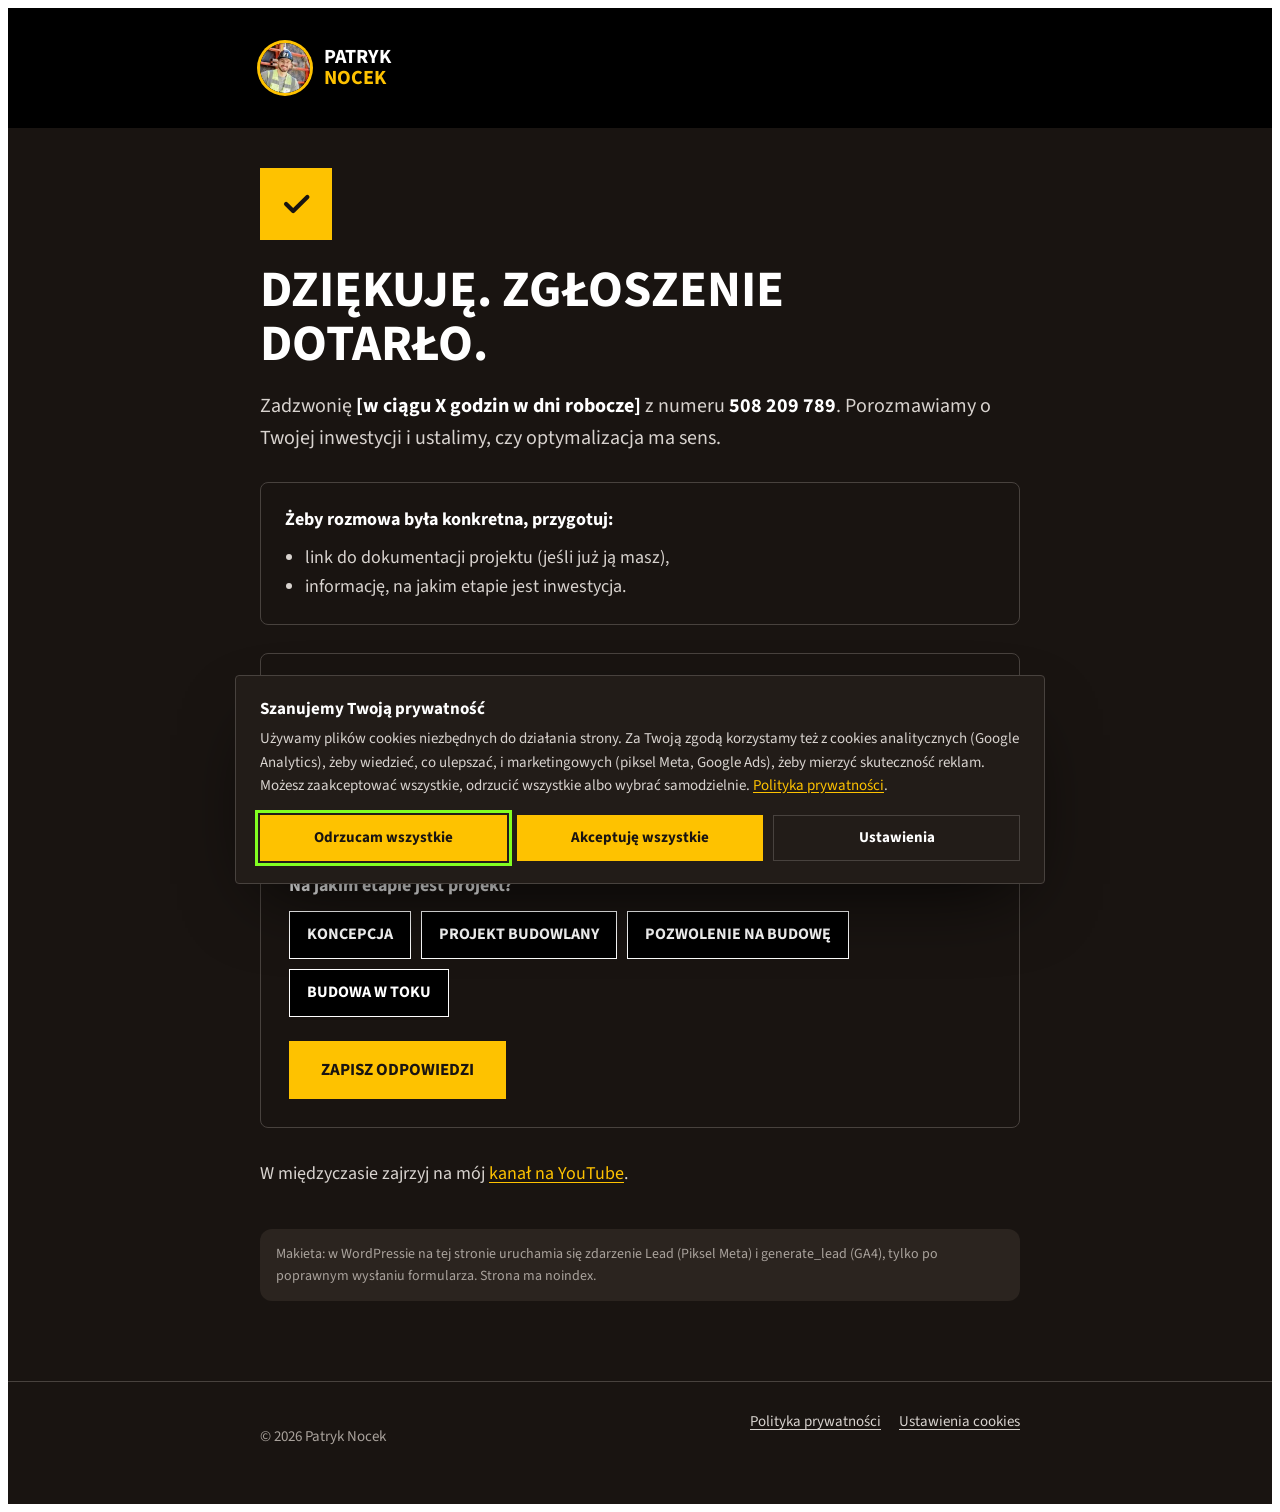
<file: dziekujemy.html>
<!doctype html>
<html lang="pl">
<head>
<meta charset="utf-8">
<meta name="viewport" content="width=device-width, initial-scale=1">
<title>Dziękuję, zgłoszenie dotarło | Patryk Nocek</title>
<meta name="robots" content="noindex">
<link rel="icon" href="assets/logo.webp">
<link rel="preload" as="font" type="font/woff2" href="assets/font/subset-SourceSans3-Bold.woff2" crossorigin>
<style>
@font-face{font-family:'Source Sans 3';src:url(assets/font/subset-SourceSans3-Regular.woff2) format('woff2');font-weight:400;font-style:normal;font-display:swap}
@font-face{font-family:'Source Sans 3';src:url(assets/font/subset-SourceSans3-Bold.woff2) format('woff2');font-weight:700;font-style:normal;font-display:swap}
</style>
<link rel="stylesheet" href="assets/wm-zgody/wm-zgody.css">
<script id="wm-zgody-domyslne">
/* Makieta: konfiguracja jak z wm_zgody_head() (WM Zgody 1.9.1), bez GTM. W WP wypisuje ją wtyczka. */
var wmzDL=window.dataLayer=(window.dataLayer||[]);function gtag(){wmzDL.push(arguments);}
window.wmZgodyCfg={"gtm":"","bv":"1","pv":"1","m":1,"f":0,"b":"makieta"};
(function(c){
  gtag('consent','default',{ad_storage:'denied',analytics_storage:'denied',ad_user_data:'denied',ad_personalization:'denied',functionality_storage:'granted',personalization_storage:'granted',security_storage:'granted',wait_for_update:500});
  gtag('set','ads_data_redaction',true);
  var m=document.cookie.match(/(?:^|; )wm_zgoda=([^;]+)/),z=null;
  try{z=m?JSON.parse(decodeURIComponent(m[1])):null;}catch(e){z=null;}
  var ok=(window.wmzWazna=function(z){return !!(z&&typeof z==='object'&&z.v===c.bv&&z.pv===c.pv&&z.cat&&typeof z.cat==='object'&&(z.cat.a===0||z.cat.a===1)&&(z.cat.m===0||z.cat.m===1)&&(z.cat.f===undefined||z.cat.f===0||z.cat.f===1)&&(z.id===undefined||/^[a-f0-9]{32}$/.test(z.id))&&z.s===c.s);})(z);
  if(!ok){window.wmZgoda=null;return;}
  window.wmZgoda=window.wmZgodyStart=z;document.documentElement.classList.add('wmz-ok');
  var a=z.cat&&z.cat.a?'granted':'denied',k=c.m&&z.cat&&z.cat.m?'granted':'denied';
  gtag('consent','update',{analytics_storage:a,ad_storage:k,ad_user_data:k,ad_personalization:k});
  wmzDL.push({event:'wm_zgody',wm_zgody_analityczne:a,wm_zgody_marketingowe:k});
})(window.wmZgodyCfg);
</script>
<noscript><style>.wm-zgody{display:none!important}</style></noscript>
<style>
/* WM Zgody w kolorach marki: tylko zmienne --wmz-* */
#wm-zgody,.wm-zgody-ikona{--wmz-tlo:#221c18;--wmz-tekst:#fff;--wmz-tekst2:#d8d3cf;--wmz-ramka:#48423E;--wmz-akcent:#FEC200;--wmz-link:#FEC200;--wmz-fokus:#82FF21;--wmz-r:4px;--wmz-btn-tlo:#FEC200;--wmz-btn-tekst:#191411;--wmz-btn2-tekst:#fff;--wmz-btn2-ramka:#48423E;--wmz-btn-r:0;--wmz-font:'Source Sans 3',system-ui,sans-serif;--wmz-cien:0 30px 80px -30px rgba(0,0,0,.9)}
html:has(#wm-zgody:not([hidden])) .pnvs-mbar{visibility:hidden}
@media (max-width:900px){html .wm-zgody-ikona{bottom:calc(84px + env(safe-area-inset-bottom,0px))}html:has(.pnvs-mbar.is-hidden) .wm-zgody-ikona{bottom:16px}}
</style>
<style>
/* Strona podziękowania, wariant A (bez kalendarza): potwierdzenie + 2 opcjonalne pytania kwalifikujące. */
.pnvs-page{--pnvs-bg:#191411;--pnvs-bg2:#221c18;--pnvs-bg3:#2b241f;--pnvs-line:#48423E;--pnvs-field:#8a817a;--pnvs-text2:#d8d3cf;--pnvs-mute:#a9a29c;--pnvs-yellow:#FEC200;--pnvs-green:#82FF21;
 min-height:100vh;background:var(--pnvs-bg);color:#fff;font:400 18px/1.6 'Source Sans 3',system-ui,-apple-system,'Segoe UI',Arial,sans-serif;-webkit-font-smoothing:antialiased}
.pnvs-page *,.pnvs-page *::before,.pnvs-page *::after{box-sizing:border-box}
.pnvs-wrap{width:min(100% - 32px,760px);margin-inline:auto}
.pnvs-top{padding:22px 0}
.pnvs-top{background:#000}
.pnvs-top .pnvs-wrap{display:flex;align-items:center;min-height:76px}
.pnvs-brand{display:inline-flex;align-items:center;gap:14px;font-size:20px;font-weight:700;line-height:1.05;text-transform:uppercase}
.pnvs-brand b{display:block;color:var(--pnvs-yellow)}
.pnvs-logo{width:50px;height:50px;border-radius:50%;display:block;box-shadow:0 0 0 3px var(--pnvs-yellow)}
.pnvs-main{padding:40px 0 80px}
.pnvs-ok{display:grid;place-items:center;width:72px;height:72px;margin-bottom:24px;background:var(--pnvs-yellow)}
.pnvs-ok svg{width:34px;height:34px;stroke:#191411}
.pnvs-h1{margin:0;font-size:clamp(2rem,4.6vw,3.2rem);font-weight:700;line-height:1.05;text-transform:uppercase}
.pnvs-lead{margin:18px 0 0;font-size:clamp(1.1rem,1.6vw,1.25rem);color:var(--pnvs-text2)}
.pnvs-lead b{color:#fff}
.pnvs-prep{margin:28px 0 0;padding:22px 24px;border:1px solid var(--pnvs-line);border-radius:.5rem}
.pnvs-prep h2{margin:0 0 10px;font-size:1.15rem;font-weight:700}
.pnvs-prep ul{margin:0;padding-left:20px;color:var(--pnvs-text2)}
.pnvs-q{margin:28px 0 0;padding:28px;border:1px solid var(--pnvs-line);border-radius:.5rem}
.pnvs-q h2{margin:0;font-size:1.35rem;font-weight:700;line-height:1.3}
.pnvs-q-sub{margin:6px 0 0;font-size:16px;color:var(--pnvs-mute)}
.pnvs-fs{margin:22px 0 0;padding:0;border:0}
.pnvs-fs legend{margin-bottom:10px;padding:0;font-weight:700}
.pnvs-opts{display:flex;flex-wrap:wrap;gap:10px}
.pnvs-opt{position:relative}
.pnvs-opt input{position:absolute;opacity:0;inset:0;margin:0;cursor:pointer}
.pnvs-opt span{display:inline-flex;align-items:center;min-height:48px;padding:10px 18px;border-radius:0;background:#000;box-shadow:inset 0 0 0 1px #fff;font-size:16px;font-weight:700;text-transform:uppercase;transition:box-shadow .2s,background-color .2s}
.pnvs-opt input:hover+span{box-shadow:inset 0 0 0 1.5px #7a716a}
.pnvs-opt input:checked+span{background:var(--pnvs-yellow);color:#191411;box-shadow:none;font-weight:700}
.pnvs-opt input:focus-visible+span{outline:3px solid var(--pnvs-green);outline-offset:3px}
.pnvs-btn{display:inline-flex;align-items:center;justify-content:center;min-height:58px;margin-top:24px;padding:14px 32px;border:0;border-radius:0;text-transform:uppercase;background:var(--pnvs-yellow);color:#191411;font-weight:700;font-size:17px;line-height:1.2;font-family:inherit;cursor:pointer}
.pnvs-btn:focus-visible,.pnvs-link:focus-visible{outline:3px solid var(--pnvs-green);outline-offset:3px}
.pnvs-saved{margin:16px 0 0;font-weight:700;color:var(--pnvs-green)}
.pnvs-saved[hidden],.pnvs-q-err[hidden]{display:none}
.pnvs-q-err{margin:16px 0 0;font-weight:700;color:#ff8aa3}
.pnvs-foot{padding:28px 0 40px;border-top:1px solid var(--pnvs-line);font-size:15px;color:var(--pnvs-mute)}
.pnvs-foot .pnvs-wrap{display:flex;flex-wrap:wrap;justify-content:space-between;gap:10px 24px}
.pnvs-foot a{color:var(--pnvs-text2);text-underline-offset:3px}
.pnvs-foot nav{display:flex;gap:18px}
.pnvs-yt{margin:32px 0 0;color:var(--pnvs-text2)}
.pnvs-link{color:var(--pnvs-yellow);text-decoration:underline;text-underline-offset:3px}
.pnvs-sr{position:absolute;width:1px;height:1px;overflow:hidden;clip:rect(0 0 0 0);white-space:nowrap}
.pnvs-note{margin:40px 0 0;padding:14px 16px;border-radius:12px;background:#2b241f;font-size:14px;color:var(--pnvs-mute)}
@media (max-width:560px){.pnvs-q{padding:22px 18px}.pnvs-btn{width:100%}}
@media (prefers-reduced-motion:reduce){.pnvs-page *{transition:none!important}}
</style>
</head>
<body>
<!-- WM Zgody 1.9.1: znaczniki jak z wm_zgody_baner(), teksty z presetu pl (bez kategorii funkcjonalnej). W WP renderuje wtyczka. -->
<div class="wm-zgody" id="wm-zgody" data-wmz-b="makieta" role="region" aria-labelledby="wm-zgody-t">
  <div class="wm-zgody-in">
    <p class="wm-zgody-t" id="wm-zgody-t">Szanujemy Twoją prywatność</p>
    <p class="wm-zgody-p">Używamy plików cookies niezbędnych do działania strony. Za Twoją zgodą korzystamy też z cookies analitycznych (Google Analytics), żeby wiedzieć, co ulepszać, i marketingowych (piksel Meta, Google Ads), żeby mierzyć skuteczność reklam. Możesz zaakceptować wszystkie, odrzucić wszystkie albo wybrać samodzielnie. <a href="index.html#polityka-prywatnosci">Polityka prywatności</a>.</p>
    <form class="wm-zgody-kat" id="wm-zgody-kat" hidden>
      <label class="wm-zgody-k" for="wm-zgody-k-n"><input type="checkbox" id="wm-zgody-k-n" name="n" checked disabled><span><b>Niezbędne</b>Działanie strony, bezpieczeństwo i zapamiętanie Twojego wyboru w tym banerze. Zawsze włączone.</span></label>
      <label class="wm-zgody-k" for="wm-zgody-k-a"><input type="checkbox" id="wm-zgody-k-a" name="a"><span><b>Analityczne</b>Google Analytics 4 (Google): statystyki odwiedzin i korzystania ze strony. Dane mogą trafiać poza EOG na podstawie decyzji o adekwatności albo innych zabezpieczeń wskazanych przez dostawcę.</span></label>
      <label class="wm-zgody-k" for="wm-zgody-k-m"><input type="checkbox" id="wm-zgody-k-m" name="m"><span><b>Marketingowe</b>Piksel Meta (Meta Platforms Ireland) i Google Ads (Google): pomiar skuteczności reklam i dopasowanie reklam do osób, które odwiedziły stronę. Dane mogą trafiać poza EOG, m.in. do USA.</span></label>
    </form>
    <div class="wm-zgody-btns">
      <button type="button" class="wm-zgody-b" data-wm="nie">Odrzucam wszystkie</button>
      <button type="button" class="wm-zgody-b" data-wm="tak">Akceptuję wszystkie</button>
      <button type="button" class="wm-zgody-b wm-zgody-b2" data-wm="ustawienia" aria-expanded="false" aria-controls="wm-zgody-kat">Ustawienia</button>
      <button type="button" class="wm-zgody-b wm-zgody-b2" data-wm="zapisz" hidden>Zapisz wybór</button>
    </div>
  </div>
</div>
<button type="button" class="wm-zgody-ikona" data-wm="otworz" aria-label="Ustawienia cookies" title="Ustawienia cookies" hidden><svg viewBox="0 0 24 24" aria-hidden="true"><path d="M12 3a9 9 0 1 0 9 9 4 4 0 0 1-4-4 4 4 0 0 1-4-4 1 1 0 0 0-1-1Z"/><circle cx="8.5" cy="10.5" r="1"/><circle cx="12" cy="15.5" r="1"/><circle cx="16" cy="13" r="1"/></svg></button>
<div class="pnvs-page">
<header class="pnvs-top"><div class="pnvs-wrap"><span class="pnvs-brand"><img class="pnvs-logo" src="assets/logo.webp" width="96" height="96" alt=""><span>Patryk<b>Nocek</b></span></span></div></header>
<main class="pnvs-main">
 <div class="pnvs-wrap">
  <span class="pnvs-ok" aria-hidden="true"><svg viewBox="0 0 24 24" fill="none" stroke-width="3" stroke-linecap="round" stroke-linejoin="round"><path d="M5 12l5 5L20 7"/></svg></span>
  <h1 class="pnvs-h1" id="pnvs-h1">Dziękuję<span id="pnvs-name"></span>. Zgłoszenie dotarło.</h1>
  <p class="pnvs-lead">Zadzwonię <b>[w ciągu X godzin w dni robocze]</b> z numeru <b>508 209 789</b>. Porozmawiamy o Twojej inwestycji i ustalimy, czy optymalizacja ma sens.</p>

  <div class="pnvs-prep">
   <h2>Żeby rozmowa była konkretna, przygotuj:</h2>
   <ul>
    <li>link do dokumentacji projektu (jeśli już ją masz),</li>
    <li>informację, na jakim etapie jest inwestycja.</li>
   </ul>
  </div>

  <!-- Pytania kwalifikujące są opcjonalne: zgłoszenie jest już zapisane. W WP: drugi formularz Fluent Forms albo aktualizacja wpisu. -->
  <form class="pnvs-q" id="pnvs-q" aria-labelledby="pnvs-q-h" novalidate>
   <h2 id="pnvs-q-h">Dwa szybkie pytania, żebym przygotował się do rozmowy</h2>
   <p class="pnvs-q-sub">Opcjonalne. Wystarczy kliknąć.</p>
   <fieldset class="pnvs-fs">
    <legend>Jaka jest powierzchnia PUM inwestycji?</legend>
    <div class="pnvs-opts">
     <label class="pnvs-opt"><input type="radio" name="pum" value="ponizej-1000"><span>poniżej 1000 m²</span></label>
     <label class="pnvs-opt"><input type="radio" name="pum" value="1000-3000"><span>1000 do 3000 m²</span></label>
     <label class="pnvs-opt"><input type="radio" name="pum" value="powyzej-3000"><span>powyżej 3000 m²</span></label>
    </div>
   </fieldset>
   <fieldset class="pnvs-fs">
    <legend>Na jakim etapie jest projekt?</legend>
    <div class="pnvs-opts">
     <label class="pnvs-opt"><input type="radio" name="etap" value="koncepcja"><span>koncepcja</span></label>
     <label class="pnvs-opt"><input type="radio" name="etap" value="projekt-budowlany"><span>projekt budowlany</span></label>
     <label class="pnvs-opt"><input type="radio" name="etap" value="pozwolenie"><span>pozwolenie na budowę</span></label>
     <label class="pnvs-opt"><input type="radio" name="etap" value="budowa"><span>budowa w toku</span></label>
    </div>
   </fieldset>
   <button class="pnvs-btn" type="submit">Zapisz odpowiedzi</button>
   <p class="pnvs-q-err" id="pnvs-q-err" role="alert" hidden>Wybierz odpowiedź na co najmniej jedno pytanie.</p>
   <p class="pnvs-saved" id="pnvs-saved" role="status" hidden>Dziękuję, mam to. Do usłyszenia.</p>
  </form>

  <p class="pnvs-yt">W międzyczasie zajrzyj na mój <a class="pnvs-link" href="https://www.youtube.com/@PatrykNocek" target="_blank" rel="noopener">kanał na YouTube<span class="pnvs-sr"> (otwiera się w nowej karcie)</span></a>.</p>
  <p class="pnvs-note">Makieta: w WordPressie na tej stronie uruchamia się zdarzenie Lead (Piksel Meta) i generate_lead (GA4), tylko po poprawnym wysłaniu formularza. Strona ma noindex.</p>
 </div>
</main>
<footer class="pnvs-foot"><div class="pnvs-wrap"><p>© <span data-gl-part="dyn-rok">2026</span> Patryk Nocek</p><nav aria-label="Dokumenty"><a href="index.html#polityka-prywatnosci">Polityka prywatności</a><a href="#ustawienia-cookies" class="wm-zgody-link">Ustawienia cookies</a></nav></div></footer>
</div>
<script>
(()=>{'use strict';
/* Lead tylko raz, po wysłaniu formularza: dane w sessionStorage są kasowane po odczycie, odświeżenie nie liczy drugiego zgłoszenia. */
let lead=null;try{lead=JSON.parse(sessionStorage.getItem('pnvs-lead')||'null');sessionStorage.removeItem('pnvs-lead');}catch(e){}
window.dataLayer=window.dataLayer||[];
if(lead){if(lead.imie)document.getElementById('pnvs-name').textContent=', '+lead.imie;window.dataLayer.push({event:'generate_lead',form_location:lead.miejsce||''});}
const f=document.getElementById('pnvs-q'),ok=document.getElementById('pnvs-saved');
const err=document.getElementById('pnvs-q-err');
f.addEventListener('submit',e=>{e.preventDefault();const d=new FormData(f);if(!d.get('pum')&&!d.get('etap')){ok.hidden=true;err.hidden=false;f.querySelector('input').focus();return;}err.hidden=true;window.dataLayer.push({event:'lead_qualified',pum_range:d.get('pum')||'',etap:d.get('etap')||''});ok.hidden=false;});
})();
</script>
<script src="assets/wm-zgody/wm-zgody.min.js" defer></script>
</body>
</html>
</file>
<file: assets/wm-zgody/wm-zgody.css>
/* WM Zgody: wyglad na zmiennych --wmz-* (nadpisywane przez tryb wygladu z motywu albo przez CSS motywu); wartosci zapasowe = wyglad domyslny */
.wm-zgody{--wmz-tlo:#fff;--wmz-tekst:#1a1a1a;--wmz-tekst2:#4b5563;--wmz-ramka:#dbe5f7;--wmz-akcent:#2563eb;--wmz-r:20px;
  position:fixed;left:16px;right:16px;bottom:16px;z-index:2147483000;display:flex;justify-content:center;font:15px/1.55 var(--wmz-font,Inter,'Inter Fallback',system-ui,-apple-system,'Segoe UI',Arial,sans-serif);color:var(--wmz-tekst)}
/* zalogowani: arkusz wp-components WordPressa ma [role="region"]{position:relative}; wyzsza waga selektora utrzymuje baner przy dolnej krawedzi */
.wm-zgody[role]{position:fixed}
.wm-zgody[hidden],.wm-zgody [hidden],.wm-zgody-ikona[hidden]{display:none!important}
/* zgoda juz zapisana: skrypt w head dodaje klase, baner nie pojawia sie nawet na chwile */
.wmz-ok .wm-zgody{display:none!important}
.wm-zgody-in{width:min(760px,100%);max-height:calc(100vh - 32px);overflow:auto;padding:22px 24px;border-radius:var(--wmz-r);background:var(--wmz-tlo);border:var(--wmz-ramka-szer,1px) solid var(--wmz-ramka);box-shadow:var(--wmz-cien,0 24px 60px -24px rgba(15,31,61,.45))}
.wm-zgody-t{margin:0 0 6px;font-size:17px;font-weight:600;line-height:1.35}
.wm-zgody-p{margin:0;color:var(--wmz-tekst2)}
.wm-zgody-p a{color:var(--wmz-link,var(--wmz-akcent));text-decoration:underline;text-underline-offset:2px}
.wm-zgody-kat{display:grid;gap:10px;margin:16px 0 0}
.wm-zgody-k{display:flex;gap:12px;align-items:flex-start;padding:12px 14px;border:1px solid var(--wmz-ramka);border-radius:var(--wmz-r-k,14px);cursor:pointer}
.wm-zgody-k input{flex:none;width:20px;height:20px;margin:2px 0 0;accent-color:var(--wmz-btn-tlo,var(--wmz-akcent));cursor:pointer}
.wm-zgody-k input:disabled{cursor:not-allowed}
.wm-zgody-k b{display:block;margin-bottom:2px;font-weight:600}
.wm-zgody-k span{font-size:14px;color:var(--wmz-tekst2)}
.wm-zgody-id{margin:0;font-size:12.5px;color:var(--wmz-tekst2);word-break:break-all}.wm-zgody-id code{font-size:12px}
.wm-zgody-btns{display:flex;flex-wrap:wrap;gap:10px;margin-top:18px}
/* akceptacja i odmowa: ta sama waga wizualna (wymog: odmowa rownie latwa jak zgoda) */
.wm-zgody-b{flex:1 1 180px;min-height:46px;padding:0 18px;border-radius:var(--wmz-btn-r,12px);border:var(--wmz-ramka-szer,1px) solid var(--wmz-btn-tlo,var(--wmz-akcent));background:var(--wmz-btn-tlo,var(--wmz-akcent));color:var(--wmz-btn-tekst,#fff);font:inherit;font-weight:var(--wmz-btn-waga,600);cursor:pointer}
.wm-zgody-b2{background:var(--wmz-btn2-tlo,transparent);color:var(--wmz-btn2-tekst,var(--wmz-akcent));border-color:var(--wmz-btn2-ramka,var(--wmz-akcent))}
.wm-zgody-b:hover{filter:var(--wmz-btn-filtr,brightness(1.08))}
.wm-zgody-b:not(.wm-zgody-b2):hover{background:var(--wmz-btn-tlo-h,var(--wmz-btn-tlo,var(--wmz-akcent)));color:var(--wmz-btn-tekst-h,var(--wmz-btn-tekst,#fff))}
.wm-zgody-b:focus-visible,.wm-zgody-ikona:focus-visible,.wm-zgody-k:focus-within{outline:3px solid var(--wmz-fokus,var(--wmz-akcent));outline-offset:2px}
.wm-zgody-ikona{position:fixed;left:16px;bottom:16px;z-index:2147482999;width:44px;height:44px;padding:0;border-radius:var(--wmz-ikona-r,50%);border:var(--wmz-ramka-szer,1px) solid var(--wmz-ramka,#dbe5f7);background:var(--wmz-tlo,#fff);color:var(--wmz-link,#2563eb);cursor:pointer;box-shadow:var(--wmz-cien,0 10px 24px -14px rgba(15,31,61,.5));display:flex;align-items:center;justify-content:center}
.wm-zgody-ikona svg{width:22px;height:22px;fill:none;stroke:currentColor;stroke-width:1.7;stroke-linecap:round;stroke-linejoin:round}
@media(max-width:560px){.wm-zgody{left:8px;right:8px;bottom:8px}.wm-zgody-in{padding:18px}.wm-zgody-b{flex-basis:100%}}
/* wejscie banera i rozwiniecie kategorii: samo przesuniecie, bez opacity 0 na starcie (baner bywa najwiekszym elementem pierwszego ekranu, LCP
   liczony od pierwszej klatki); bez ruchu przy prefers-reduced-motion */
@media(prefers-reduced-motion:no-preference){.wm-zgody-in{animation:wmz-w .3s cubic-bezier(.2,.8,.2,1)}.wm-zgody-kat{animation:wmz-k .2s ease-out}}
@keyframes wmz-w{from{transform:translateY(14px)}}@keyframes wmz-k{from{transform:translateY(-6px)}}
/* telefon: baner nie zaslania wiekszosci ekranu (1.2.2); akceptacja i odmowa w jednym rzedzie, ta sama waga */
@media(max-width:560px){.wm-zgody-in{padding:14px 16px}.wm-zgody-t{margin-bottom:4px;font-size:16px}.wm-zgody-p{font-size:13.5px;line-height:1.5}.wm-zgody-btns{gap:8px;margin-top:12px}.wm-zgody-b{flex:1 1 calc(50% - 4px);min-height:44px;padding:4px 8px;font-size:14px;line-height:1.25}}
/* ikona nie nachodzi na otwarta szuflade menu mobilnego (motywy GLAI) */
body:has(.glai-mobile-check:checked) .wm-zgody-ikona{visibility:hidden}
</file>
